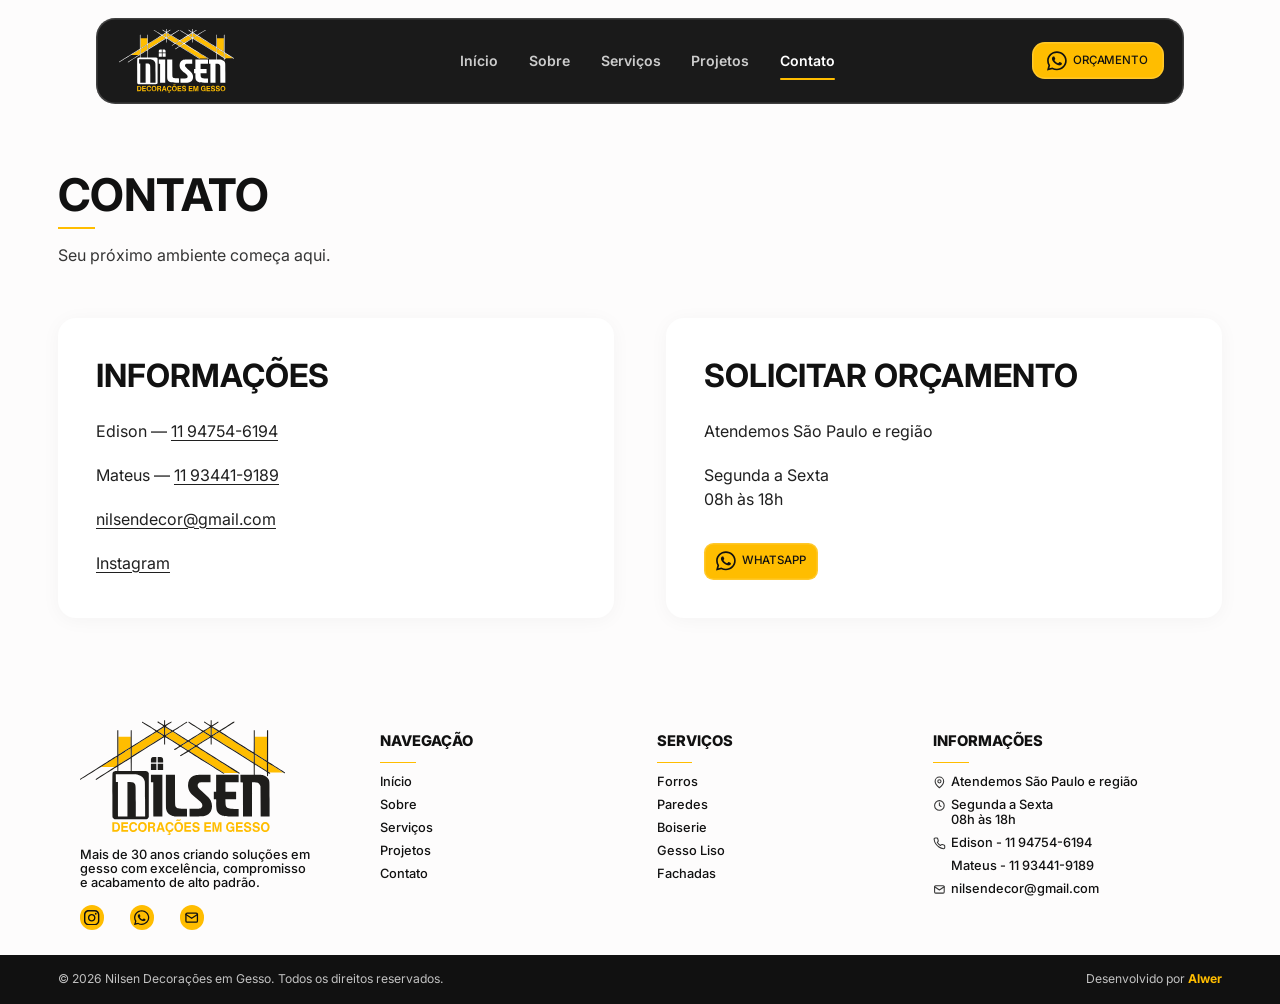
<file: contato.html>
<!DOCTYPE html>
<html lang="pt-BR">
  <head>
    <meta charset="UTF-8" />
    <meta name="viewport" content="width=device-width, initial-scale=1.0" />
    <meta
      name="description"
      content="Nilsen Decorações em Gesso: soluções em gesso, drywall, forros, paredes, boiserie e fachadas para projetos residenciais e comerciais de alto padrão."
    />
    <title>Contato | Nilsen Decorações em Gesso</title>
    <link rel="preconnect" href="https://fonts.googleapis.com" />
    <link rel="preconnect" href="https://fonts.gstatic.com" crossorigin />
    <link href="https://fonts.googleapis.com/css2?family=Inter:wght@400;500;600;700;800&display=swap" rel="stylesheet" />
    <link rel="stylesheet" href="css/global.css" />
    <link rel="stylesheet" href="css/home.css" />
    <link rel="stylesheet" href="css/static.css" />
    <link rel="stylesheet" href="css/responsive.css" />
    <link rel="stylesheet" href="css/motion.css" />
    <link rel="stylesheet" href="css/shared.css" />
    <link rel="stylesheet" href="css/pages.css" />
    <link rel="stylesheet" href="css/contato.css" />
  </head>
  <body class="inner-page page-contato">
    <a class="skip-link" href="#conteudo">Pular para o conteúdo</a>
    <header class="site-header" data-header>
      <div class="site-header__inner">
        <a class="site-header__logo" href="index.html" aria-label="Nilsen Decorações em Gesso">
          <img src="assets/logo/nilsen-logo-light.svg" alt="Nilsen Decorações em Gesso" width="238" height="133" />
        </a>

        <nav class="site-nav" id="site-menu" aria-label="Navegação principal" data-menu>
          <a class="site-nav__link" href="index.html">Início</a>
          <a class="site-nav__link" href="sobre.html">Sobre</a>
          <a class="site-nav__link" href="servicos.html">Serviços</a>
          <a class="site-nav__link" href="projetos.html">Projetos</a>
          <a class="site-nav__link site-nav__link--active" href="contato.html" aria-current="page">Contato</a>
        </nav>

        <div class="site-header__actions">
          <a class="btn btn--yellow btn--header" aria-label="Solicitar orçamento pelo WhatsApp" href="https://wa.me/5511934419189" target="_blank" rel="noopener noreferrer">
            <svg width="31" height="30" aria-hidden="true" focusable="false" viewBox="0 0 31 30" fill="none" xmlns="http://www.w3.org/2000/svg">
<path fill-rule="evenodd" clip-rule="evenodd" d="M26.3577 4.36C23.4567 1.55 19.5997 0.00125 15.491 0C7.02408 0 0.133042 6.6675 0.129167 14.865C0.127875 17.485 0.835708 20.0425 2.18033 22.2975L0 30L8.14267 27.9325C10.3863 29.1175 12.9128 29.7413 15.4832 29.7425H15.4897C23.9552 29.7425 30.8476 23.0737 30.8515 14.8763C30.854 10.905 29.2575 7.16875 26.3577 4.36ZM15.491 27.2313H15.4858C13.1944 27.2313 10.9482 26.635 8.98742 25.5087L8.52112 25.2413L3.689 26.4675L4.97937 21.9075L4.67583 21.44C3.39708 19.4725 2.72283 17.1987 2.72412 14.865C2.72671 8.0525 8.45525 2.51 15.4974 2.51C18.9074 2.51 22.1133 3.7975 24.5236 6.1325C26.9338 8.46875 28.2604 11.5725 28.2591 14.8738C28.2552 21.6888 22.528 27.2313 15.491 27.2313ZM22.4944 17.9775C22.1108 17.7913 20.2236 16.8925 19.871 16.7687C19.5197 16.645 19.2639 16.5825 19.0069 16.9538C18.7498 17.325 18.0162 18.1625 17.7914 18.4113C17.568 18.6588 17.3432 18.69 16.9596 18.5037C16.576 18.3175 15.3385 17.9263 13.8725 16.66C12.732 15.675 11.9608 14.4587 11.7374 14.0863C11.5139 13.7137 11.7141 13.5138 11.9053 13.3288C12.0784 13.1625 12.2889 12.895 12.4814 12.6775C12.6751 12.4625 12.7384 12.3075 12.8676 12.0588C12.9955 11.8113 12.9322 11.5938 12.8353 11.4075C12.7384 11.2225 11.9712 9.39375 11.6521 8.65C11.3408 7.925 11.0244 8.02375 10.788 8.0125C10.5645 8.00125 10.3088 8 10.0518 8C9.796 8 9.38008 8.0925 9.02875 8.465C8.67742 8.8375 7.68542 9.73625 7.68542 11.5638C7.68542 13.3925 9.06104 15.1587 9.25221 15.4062C9.44337 15.6537 11.9582 19.4062 15.8087 21.015C16.7245 21.3975 17.4401 21.6262 17.9968 21.7975C18.9165 22.08 19.7535 22.04 20.4148 21.945C21.1523 21.8387 22.6855 21.0462 23.0059 20.1787C23.3262 19.3112 23.3262 18.5662 23.2293 18.4125C23.1338 18.2562 22.878 18.1637 22.4944 17.9775Z" fill="currentColor"/>
</svg>
            <span>Orçamento</span>
          </a>
          <button
            class="menu-toggle"
            type="button"
            aria-label="Abrir menu"
            aria-expanded="false"
            aria-controls="site-menu"
            data-menu-toggle
          >
            <svg viewBox="0 0 24 24" fill="none" stroke="currentColor" stroke-width="2" stroke-linecap="round" stroke-linejoin="round" aria-hidden="true" focusable="false"><path d="M4 6h16M4 12h16M4 18h16"/></svg>
          </button>
        </div>
      </div>
    </header>

    <main class="page-main" id="conteudo" tabindex="-1">
      <div class="page-intro container">
        <h1 class="section-title">Contato</h1>
        <span class="accent-line" aria-hidden="true"></span>
        <p>Seu próximo ambiente começa aqui.</p>
      </div>
      <div class="contact-grid container">
        <section class="contact-panel" aria-labelledby="canais-titulo">
          <h2 class="page-section-title" id="canais-titulo">Informações</h2>
          <address>
            <p>Edison — <a href="tel:+5511947546194">11 94754-6194</a></p>
            <p>Mateus — <a href="tel:+5511934419189">11 93441-9189</a></p>
            <p><a href="mailto:nilsendecor@gmail.com">nilsendecor@gmail.com</a></p>
            <p><a href="https://www.instagram.com/nilsen_decor/" target="_blank" rel="noopener noreferrer">Instagram</a></p>
          </address>
        </section>
        <section class="contact-panel" aria-labelledby="orcamento-titulo">
          <h2 class="page-section-title" id="orcamento-titulo">Solicitar orçamento</h2>
          <p>Atendemos São Paulo e região</p>
          <p>Segunda a Sexta<br />08h às 18h</p>
          <a class="btn btn--yellow" href="https://wa.me/5511934419189" target="_blank" rel="noopener noreferrer"><svg width="31" height="30" aria-hidden="true" focusable="false" viewBox="0 0 31 30" fill="none" xmlns="http://www.w3.org/2000/svg">
<path fill-rule="evenodd" clip-rule="evenodd" d="M26.3577 4.36C23.4567 1.55 19.5997 0.00125 15.491 0C7.02408 0 0.133042 6.6675 0.129167 14.865C0.127875 17.485 0.835708 20.0425 2.18033 22.2975L0 30L8.14267 27.9325C10.3863 29.1175 12.9128 29.7413 15.4832 29.7425H15.4897C23.9552 29.7425 30.8476 23.0737 30.8515 14.8763C30.854 10.905 29.2575 7.16875 26.3577 4.36ZM15.491 27.2313H15.4858C13.1944 27.2313 10.9482 26.635 8.98742 25.5087L8.52112 25.2413L3.689 26.4675L4.97937 21.9075L4.67583 21.44C3.39708 19.4725 2.72283 17.1987 2.72412 14.865C2.72671 8.0525 8.45525 2.51 15.4974 2.51C18.9074 2.51 22.1133 3.7975 24.5236 6.1325C26.9338 8.46875 28.2604 11.5725 28.2591 14.8738C28.2552 21.6888 22.528 27.2313 15.491 27.2313ZM22.4944 17.9775C22.1108 17.7913 20.2236 16.8925 19.871 16.7687C19.5197 16.645 19.2639 16.5825 19.0069 16.9538C18.7498 17.325 18.0162 18.1625 17.7914 18.4113C17.568 18.6588 17.3432 18.69 16.9596 18.5037C16.576 18.3175 15.3385 17.9263 13.8725 16.66C12.732 15.675 11.9608 14.4587 11.7374 14.0863C11.5139 13.7137 11.7141 13.5138 11.9053 13.3288C12.0784 13.1625 12.2889 12.895 12.4814 12.6775C12.6751 12.4625 12.7384 12.3075 12.8676 12.0588C12.9955 11.8113 12.9322 11.5938 12.8353 11.4075C12.7384 11.2225 11.9712 9.39375 11.6521 8.65C11.3408 7.925 11.0244 8.02375 10.788 8.0125C10.5645 8.00125 10.3088 8 10.0518 8C9.796 8 9.38008 8.0925 9.02875 8.465C8.67742 8.8375 7.68542 9.73625 7.68542 11.5638C7.68542 13.3925 9.06104 15.1587 9.25221 15.4062C9.44337 15.6537 11.9582 19.4062 15.8087 21.015C16.7245 21.3975 17.4401 21.6262 17.9968 21.7975C18.9165 22.08 19.7535 22.04 20.4148 21.945C21.1523 21.8387 22.6855 21.0462 23.0059 20.1787C23.3262 19.3112 23.3262 18.5662 23.2293 18.4125C23.1338 18.2562 22.878 18.1637 22.4944 17.9775Z" fill="currentColor"/>
</svg><span>WhatsApp</span></a>
        </section>
      </div>
    </main>

    <footer class="site-footer" id="contato">
      <div class="site-footer__main container">
        <div class="site-footer__brand">
          <img src="assets/logo/nilsen-logo.svg" alt="Nilsen Decorações em Gesso" width="238" height="133" loading="lazy" />
          <p>
            Mais de 30 anos criando soluções em gesso com excelência, compromisso e acabamento de alto padrão.
          </p>
          <div class="site-footer__social" aria-label="Redes sociais">
            <a href="https://www.instagram.com/nilsen_decor/" aria-label="Instagram" target="_blank" rel="noopener noreferrer"><svg aria-hidden="true" focusable="false" width="20" height="20" viewBox="0 0 20 20" fill="none" xmlns="http://www.w3.org/2000/svg">
<path d="M15.3121 3.69141C14.6427 3.69141 14.1406 4.19345 14.1406 4.86284C14.1406 5.53224 14.6427 6.03428 15.3121 6.03428C15.9815 6.03428 16.4835 5.53224 16.4835 4.86284C16.4835 4.19345 15.9815 3.69141 15.3121 3.69141Z" fill="currentColor"/>
<path d="M10.0417 5.19531C7.2805 5.19531 5.10498 7.45451 5.10498 10.1321C5.10498 12.8096 7.36418 15.0688 10.0417 15.0688C12.7193 15.0688 14.9785 12.8096 14.9785 10.1321C14.9785 7.45451 12.803 5.19531 10.0417 5.19531ZM10.0417 13.3117C8.28459 13.3117 6.86213 11.8892 6.86213 10.1321C6.86213 8.37493 8.28459 6.95247 10.0417 6.95247C11.7989 6.95247 13.2214 8.37493 13.2214 10.1321C13.2214 11.8892 11.7989 13.3117 10.0417 13.3117Z" fill="currentColor"/>
<path d="M14.0572 0H6.1082C2.67757 0 0 2.67757 0 6.02453V13.9736C0 17.3205 2.67757 19.9981 6.02453 19.9981H13.9736C17.3205 19.9981 19.9981 17.3205 19.9981 13.9736V6.02453C20.0818 2.67757 17.4042 0 14.0572 0ZM18.1573 14.0572C18.1573 16.3164 16.3164 18.2409 13.9736 18.2409H6.02453C3.76533 18.2409 1.84083 16.4001 1.84083 14.0572V6.1082C1.84083 3.849 3.68166 1.9245 6.02453 1.9245H13.9736C16.2328 1.9245 18.1573 3.76533 18.1573 6.1082V14.0572Z" fill="currentColor"/>
</svg></a>
            <a href="https://wa.me/5511934419189" aria-label="WhatsApp" target="_blank" rel="noopener noreferrer"><svg width="31" height="30" aria-hidden="true" focusable="false" viewBox="0 0 31 30" fill="none" xmlns="http://www.w3.org/2000/svg">
<path fill-rule="evenodd" clip-rule="evenodd" d="M26.3577 4.36C23.4567 1.55 19.5997 0.00125 15.491 0C7.02408 0 0.133042 6.6675 0.129167 14.865C0.127875 17.485 0.835708 20.0425 2.18033 22.2975L0 30L8.14267 27.9325C10.3863 29.1175 12.9128 29.7413 15.4832 29.7425H15.4897C23.9552 29.7425 30.8476 23.0737 30.8515 14.8763C30.854 10.905 29.2575 7.16875 26.3577 4.36ZM15.491 27.2313H15.4858C13.1944 27.2313 10.9482 26.635 8.98742 25.5087L8.52112 25.2413L3.689 26.4675L4.97937 21.9075L4.67583 21.44C3.39708 19.4725 2.72283 17.1987 2.72412 14.865C2.72671 8.0525 8.45525 2.51 15.4974 2.51C18.9074 2.51 22.1133 3.7975 24.5236 6.1325C26.9338 8.46875 28.2604 11.5725 28.2591 14.8738C28.2552 21.6888 22.528 27.2313 15.491 27.2313ZM22.4944 17.9775C22.1108 17.7913 20.2236 16.8925 19.871 16.7687C19.5197 16.645 19.2639 16.5825 19.0069 16.9538C18.7498 17.325 18.0162 18.1625 17.7914 18.4113C17.568 18.6588 17.3432 18.69 16.9596 18.5037C16.576 18.3175 15.3385 17.9263 13.8725 16.66C12.732 15.675 11.9608 14.4587 11.7374 14.0863C11.5139 13.7137 11.7141 13.5138 11.9053 13.3288C12.0784 13.1625 12.2889 12.895 12.4814 12.6775C12.6751 12.4625 12.7384 12.3075 12.8676 12.0588C12.9955 11.8113 12.9322 11.5938 12.8353 11.4075C12.7384 11.2225 11.9712 9.39375 11.6521 8.65C11.3408 7.925 11.0244 8.02375 10.788 8.0125C10.5645 8.00125 10.3088 8 10.0518 8C9.796 8 9.38008 8.0925 9.02875 8.465C8.67742 8.8375 7.68542 9.73625 7.68542 11.5638C7.68542 13.3925 9.06104 15.1587 9.25221 15.4062C9.44337 15.6537 11.9582 19.4062 15.8087 21.015C16.7245 21.3975 17.4401 21.6262 17.9968 21.7975C18.9165 22.08 19.7535 22.04 20.4148 21.945C21.1523 21.8387 22.6855 21.0462 23.0059 20.1787C23.3262 19.3112 23.3262 18.5662 23.2293 18.4125C23.1338 18.2562 22.878 18.1637 22.4944 17.9775Z" fill="currentColor"/>
</svg></a>
            <a href="mailto:nilsendecor@gmail.com" aria-label="E-mail"><svg viewBox="0 0 24 24" fill="none" stroke="currentColor" stroke-width="2" stroke-linecap="round" stroke-linejoin="round" aria-hidden="true" focusable="false"><rect x="3" y="5" width="18" height="14" rx="2"/><path d="m3 7 9 6 9-6"/></svg></a>
          </div>
        </div>

        <nav class="footer-list" aria-label="Navegação do rodapé">
          <h2 class="footer-title">Navegação</h2>
          <span class="accent-line" aria-hidden="true"></span>
          <a href="index.html">Início</a>
          <a href="sobre.html">Sobre</a>
          <a href="servicos.html">Serviços</a>
          <a href="projetos.html">Projetos</a>
          <a href="contato.html">Contato</a>
        </nav>

        <nav class="footer-list" aria-label="Serviços no rodapé">
          <h2 class="footer-title">Serviços</h2>
          <span class="accent-line" aria-hidden="true"></span>
          <a href="servicos.html#forros">Forros</a>
          <a href="servicos.html#paredes">Paredes</a>
          <a href="servicos.html#boiserie">Boiserie</a>
          <a href="servicos.html#gesso-liso">Gesso Liso</a>
          <a href="servicos.html#fachadas">Fachadas</a>
        </nav>

        <div class="footer-list footer-list--info">
          <h2 class="footer-title">Informações</h2>
          <span class="accent-line" aria-hidden="true"></span>
          <address class="footer-contacts">
            <p><svg viewBox="0 0 24 24" fill="none" stroke="currentColor" stroke-width="2" stroke-linecap="round" stroke-linejoin="round" aria-hidden="true" focusable="false"><path d="M20 10c0 6-8 12-8 12S4 16 4 10a8 8 0 1 1 16 0Z"/><circle cx="12" cy="10" r="3"/></svg>Atendemos São Paulo e região</p>
            <p><svg viewBox="0 0 24 24" fill="none" stroke="currentColor" stroke-width="2" stroke-linecap="round" stroke-linejoin="round" aria-hidden="true" focusable="false"><circle cx="12" cy="12" r="9"/><path d="M12 7v5l3 2"/></svg>Segunda a Sexta<br />08h às 18h</p>
            <p><svg viewBox="0 0 24 24" fill="none" stroke="currentColor" stroke-width="2" stroke-linecap="round" stroke-linejoin="round" aria-hidden="true" focusable="false"><path d="M22 16.9v3a2 2 0 0 1-2.2 2 19.8 19.8 0 0 1-8.6-3.1 19.5 19.5 0 0 1-6-6A19.8 19.8 0 0 1 2.1 4.2 2 2 0 0 1 4.1 2h3a2 2 0 0 1 2 1.7c.1 1 .3 2 .7 2.9a2 2 0 0 1-.5 2.1L8 10a16 16 0 0 0 6 6l1.3-1.3a2 2 0 0 1 2.1-.5c.9.4 1.9.6 2.9.7a2 2 0 0 1 1.7 2Z"/></svg>Edison - <a href="tel:+5511947546194">11 94754-6194</a></p>
            <p>Mateus - <a href="tel:+5511934419189">11 93441-9189</a></p>
            <p><svg viewBox="0 0 24 24" fill="none" stroke="currentColor" stroke-width="2" stroke-linecap="round" stroke-linejoin="round" aria-hidden="true" focusable="false"><rect x="3" y="5" width="18" height="14" rx="2"/><path d="m3 7 9 6 9-6"/></svg><a href="mailto:nilsendecor@gmail.com">nilsendecor@gmail.com</a></p>
          </address>
        </div>
      </div>
      <div class="site-footer__bottom">
        <div class="container">
          <p>© 2026 Nilsen Decorações em Gesso. Todos os direitos reservados.</p>
          <p>Desenvolvido por <a href="https://www.usealwer.com/" target="_blank" rel="noopener noreferrer"><strong>Alwer</strong></a></p>
        </div>
      </div>
    </footer>

    <script src="js/menu.js" defer></script>
  </body>
</html>
</file>
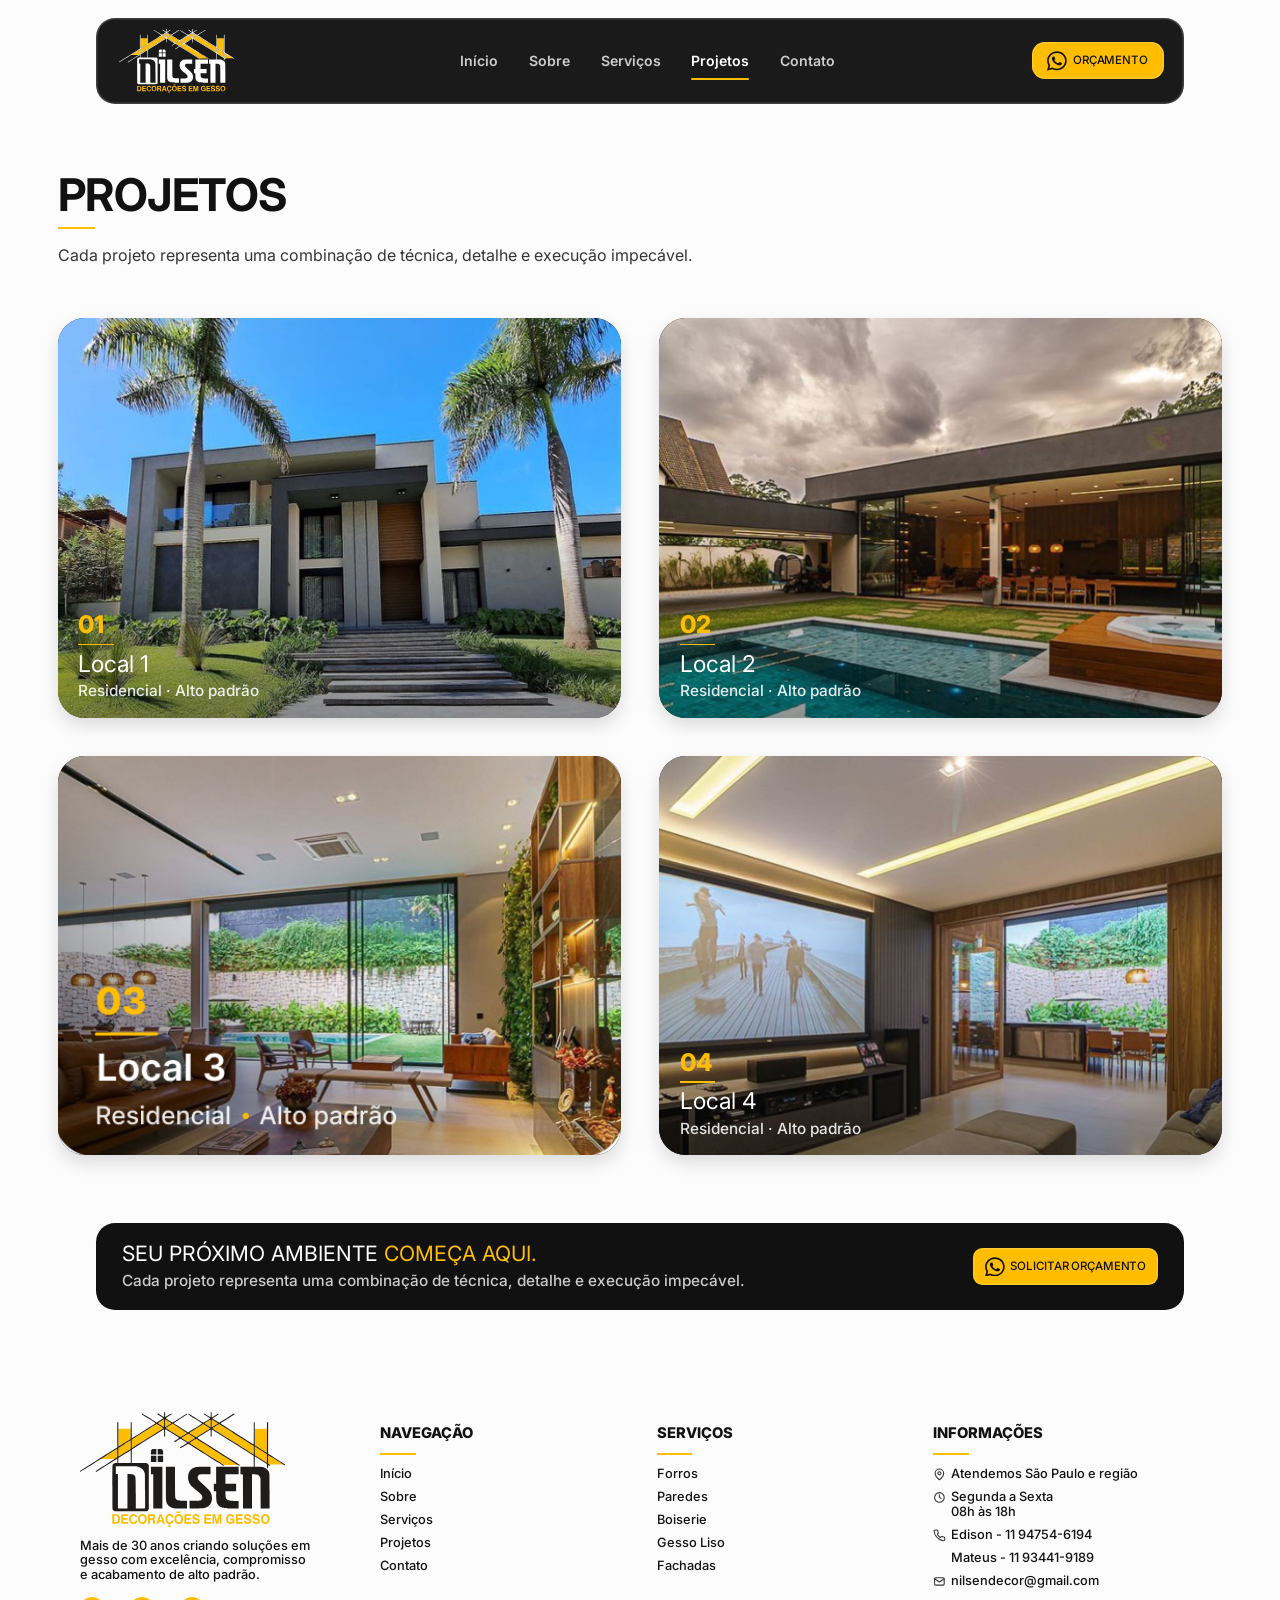
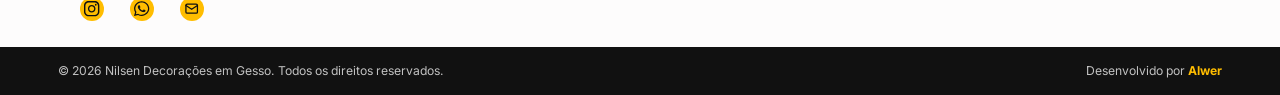
<file: projetos.html>
<!DOCTYPE html>
<html lang="pt-BR">
  <head>
    <meta charset="UTF-8" />
    <meta name="viewport" content="width=device-width, initial-scale=1.0" />
    <meta
      name="description"
      content="Nilsen Decorações em Gesso: soluções em gesso, drywall, forros, paredes, boiserie e fachadas para projetos residenciais e comerciais de alto padrão."
    />
    <title>Projetos | Nilsen Decorações em Gesso</title>
    <link rel="preconnect" href="https://fonts.googleapis.com" />
    <link rel="preconnect" href="https://fonts.gstatic.com" crossorigin />
    <link href="https://fonts.googleapis.com/css2?family=Inter:wght@400;500;600;700;800&display=swap" rel="stylesheet" />
    <link rel="stylesheet" href="css/global.css" />
    <link rel="stylesheet" href="css/home.css" />
    <link rel="stylesheet" href="css/static.css" />
    <link rel="stylesheet" href="css/responsive.css" />
    <link rel="stylesheet" href="css/motion.css" />
    <link rel="stylesheet" href="css/shared.css" />
    <link rel="stylesheet" href="css/pages.css" />
    <link rel="stylesheet" href="css/projetos.css" />
  </head>
  <body class="inner-page page-projetos">
    <a class="skip-link" href="#conteudo">Pular para o conteúdo</a>
    <header class="site-header" data-header>
      <div class="site-header__inner">
        <a class="site-header__logo" href="index.html" aria-label="Nilsen Decorações em Gesso">
          <img src="assets/logo/nilsen-logo-light.svg" alt="Nilsen Decorações em Gesso" width="238" height="133" />
        </a>

        <nav class="site-nav" id="site-menu" aria-label="Navegação principal" data-menu>
          <a class="site-nav__link" href="index.html">Início</a>
          <a class="site-nav__link" href="sobre.html">Sobre</a>
          <a class="site-nav__link" href="servicos.html">Serviços</a>
          <a class="site-nav__link site-nav__link--active" href="projetos.html" aria-current="page">Projetos</a>
          <a class="site-nav__link" href="contato.html">Contato</a>
        </nav>

        <div class="site-header__actions">
          <a class="btn btn--yellow btn--header" aria-label="Solicitar orçamento pelo WhatsApp" href="https://wa.me/5511934419189" target="_blank" rel="noopener noreferrer">
            <svg width="31" height="30" aria-hidden="true" focusable="false" viewBox="0 0 31 30" fill="none" xmlns="http://www.w3.org/2000/svg">
<path fill-rule="evenodd" clip-rule="evenodd" d="M26.3577 4.36C23.4567 1.55 19.5997 0.00125 15.491 0C7.02408 0 0.133042 6.6675 0.129167 14.865C0.127875 17.485 0.835708 20.0425 2.18033 22.2975L0 30L8.14267 27.9325C10.3863 29.1175 12.9128 29.7413 15.4832 29.7425H15.4897C23.9552 29.7425 30.8476 23.0737 30.8515 14.8763C30.854 10.905 29.2575 7.16875 26.3577 4.36ZM15.491 27.2313H15.4858C13.1944 27.2313 10.9482 26.635 8.98742 25.5087L8.52112 25.2413L3.689 26.4675L4.97937 21.9075L4.67583 21.44C3.39708 19.4725 2.72283 17.1987 2.72412 14.865C2.72671 8.0525 8.45525 2.51 15.4974 2.51C18.9074 2.51 22.1133 3.7975 24.5236 6.1325C26.9338 8.46875 28.2604 11.5725 28.2591 14.8738C28.2552 21.6888 22.528 27.2313 15.491 27.2313ZM22.4944 17.9775C22.1108 17.7913 20.2236 16.8925 19.871 16.7687C19.5197 16.645 19.2639 16.5825 19.0069 16.9538C18.7498 17.325 18.0162 18.1625 17.7914 18.4113C17.568 18.6588 17.3432 18.69 16.9596 18.5037C16.576 18.3175 15.3385 17.9263 13.8725 16.66C12.732 15.675 11.9608 14.4587 11.7374 14.0863C11.5139 13.7137 11.7141 13.5138 11.9053 13.3288C12.0784 13.1625 12.2889 12.895 12.4814 12.6775C12.6751 12.4625 12.7384 12.3075 12.8676 12.0588C12.9955 11.8113 12.9322 11.5938 12.8353 11.4075C12.7384 11.2225 11.9712 9.39375 11.6521 8.65C11.3408 7.925 11.0244 8.02375 10.788 8.0125C10.5645 8.00125 10.3088 8 10.0518 8C9.796 8 9.38008 8.0925 9.02875 8.465C8.67742 8.8375 7.68542 9.73625 7.68542 11.5638C7.68542 13.3925 9.06104 15.1587 9.25221 15.4062C9.44337 15.6537 11.9582 19.4062 15.8087 21.015C16.7245 21.3975 17.4401 21.6262 17.9968 21.7975C18.9165 22.08 19.7535 22.04 20.4148 21.945C21.1523 21.8387 22.6855 21.0462 23.0059 20.1787C23.3262 19.3112 23.3262 18.5662 23.2293 18.4125C23.1338 18.2562 22.878 18.1637 22.4944 17.9775Z" fill="currentColor"/>
</svg>
            <span>Orçamento</span>
          </a>
          <button
            class="menu-toggle"
            type="button"
            aria-label="Abrir menu"
            aria-expanded="false"
            aria-controls="site-menu"
            data-menu-toggle
          >
            <svg viewBox="0 0 24 24" fill="none" stroke="currentColor" stroke-width="2" stroke-linecap="round" stroke-linejoin="round" aria-hidden="true" focusable="false"><path d="M4 6h16M4 12h16M4 18h16"/></svg>
          </button>
        </div>
      </div>
    </header>

    <main class="page-main" id="conteudo" tabindex="-1">
      <div class="page-intro container">
        <h1 class="section-title">Projetos</h1>
        <span class="accent-line" aria-hidden="true"></span>
        <p>Cada projeto representa uma combinação de técnica, detalhe e execução impecável.</p>
      </div>
      <section class="portfolio-grid container" aria-label="Projetos">
<article class="project-card">
  <img src="assets/images/projects/project-01.jpg" alt="Fachada residencial com palmeiras" width="1284" height="1284" loading="lazy" />
  <div class="project-card__content"><span class="project-card__number">01</span><h2>Local 1</h2><p>Residencial · Alto padrão</p></div>
</article>
<article class="project-card">
  <img src="assets/images/projects/project-02.jpg" alt="Área gourmet residencial com piscina" width="1284" height="1284" loading="lazy" />
  <div class="project-card__content"><span class="project-card__number">02</span><h2>Local 2</h2><p>Residencial · Alto padrão</p></div>
</article>
<article class="project-card">
  <div class="project-card__reference"><svg viewBox="733 3778 543 385" preserveAspectRatio="xMidYMid slice" role="img" aria-label="Sala integrada com acabamento em gesso"><image href="assets/images/layout-reference.png" width="2097" height="5394" /></svg></div>
  <div class="project-card__content"><span class="project-card__number">03</span><h2>Local 3</h2><p>Residencial · Alto padrão</p></div>
</article>
<article class="project-card">
  <img src="assets/images/projects/project-03.jpg" alt="Sala de cinema com iluminação no forro" width="1284" height="1284" loading="lazy" />
  <div class="project-card__content"><span class="project-card__number">04</span><h2>Local 4</h2><p>Residencial · Alto padrão</p></div>
</article>
      </section>
      <section class="final-cta section">
        <div class="final-cta__inner container">
          <div>
            <h2>Seu próximo ambiente <span>começa aqui.</span></h2>
            <p>Cada projeto representa uma combinação de técnica, detalhe e execução impecável.</p>
          </div>
          <a class="btn btn--yellow" href="https://wa.me/5511934419189" target="_blank" rel="noopener noreferrer">
            <svg width="31" height="30" aria-hidden="true" focusable="false" viewBox="0 0 31 30" fill="none" xmlns="http://www.w3.org/2000/svg">
<path fill-rule="evenodd" clip-rule="evenodd" d="M26.3577 4.36C23.4567 1.55 19.5997 0.00125 15.491 0C7.02408 0 0.133042 6.6675 0.129167 14.865C0.127875 17.485 0.835708 20.0425 2.18033 22.2975L0 30L8.14267 27.9325C10.3863 29.1175 12.9128 29.7413 15.4832 29.7425H15.4897C23.9552 29.7425 30.8476 23.0737 30.8515 14.8763C30.854 10.905 29.2575 7.16875 26.3577 4.36ZM15.491 27.2313H15.4858C13.1944 27.2313 10.9482 26.635 8.98742 25.5087L8.52112 25.2413L3.689 26.4675L4.97937 21.9075L4.67583 21.44C3.39708 19.4725 2.72283 17.1987 2.72412 14.865C2.72671 8.0525 8.45525 2.51 15.4974 2.51C18.9074 2.51 22.1133 3.7975 24.5236 6.1325C26.9338 8.46875 28.2604 11.5725 28.2591 14.8738C28.2552 21.6888 22.528 27.2313 15.491 27.2313ZM22.4944 17.9775C22.1108 17.7913 20.2236 16.8925 19.871 16.7687C19.5197 16.645 19.2639 16.5825 19.0069 16.9538C18.7498 17.325 18.0162 18.1625 17.7914 18.4113C17.568 18.6588 17.3432 18.69 16.9596 18.5037C16.576 18.3175 15.3385 17.9263 13.8725 16.66C12.732 15.675 11.9608 14.4587 11.7374 14.0863C11.5139 13.7137 11.7141 13.5138 11.9053 13.3288C12.0784 13.1625 12.2889 12.895 12.4814 12.6775C12.6751 12.4625 12.7384 12.3075 12.8676 12.0588C12.9955 11.8113 12.9322 11.5938 12.8353 11.4075C12.7384 11.2225 11.9712 9.39375 11.6521 8.65C11.3408 7.925 11.0244 8.02375 10.788 8.0125C10.5645 8.00125 10.3088 8 10.0518 8C9.796 8 9.38008 8.0925 9.02875 8.465C8.67742 8.8375 7.68542 9.73625 7.68542 11.5638C7.68542 13.3925 9.06104 15.1587 9.25221 15.4062C9.44337 15.6537 11.9582 19.4062 15.8087 21.015C16.7245 21.3975 17.4401 21.6262 17.9968 21.7975C18.9165 22.08 19.7535 22.04 20.4148 21.945C21.1523 21.8387 22.6855 21.0462 23.0059 20.1787C23.3262 19.3112 23.3262 18.5662 23.2293 18.4125C23.1338 18.2562 22.878 18.1637 22.4944 17.9775Z" fill="currentColor"/>
</svg>
            <span>Solicitar orçamento</span>
          </a>
        </div>
      </section>
    </main>

    <footer class="site-footer" id="contato">
      <div class="site-footer__main container">
        <div class="site-footer__brand">
          <img src="assets/logo/nilsen-logo.svg" alt="Nilsen Decorações em Gesso" width="238" height="133" loading="lazy" />
          <p>
            Mais de 30 anos criando soluções em gesso com excelência, compromisso e acabamento de alto padrão.
          </p>
          <div class="site-footer__social" aria-label="Redes sociais">
            <a href="https://www.instagram.com/nilsen_decor/" aria-label="Instagram" target="_blank" rel="noopener noreferrer"><svg aria-hidden="true" focusable="false" width="20" height="20" viewBox="0 0 20 20" fill="none" xmlns="http://www.w3.org/2000/svg">
<path d="M15.3121 3.69141C14.6427 3.69141 14.1406 4.19345 14.1406 4.86284C14.1406 5.53224 14.6427 6.03428 15.3121 6.03428C15.9815 6.03428 16.4835 5.53224 16.4835 4.86284C16.4835 4.19345 15.9815 3.69141 15.3121 3.69141Z" fill="currentColor"/>
<path d="M10.0417 5.19531C7.2805 5.19531 5.10498 7.45451 5.10498 10.1321C5.10498 12.8096 7.36418 15.0688 10.0417 15.0688C12.7193 15.0688 14.9785 12.8096 14.9785 10.1321C14.9785 7.45451 12.803 5.19531 10.0417 5.19531ZM10.0417 13.3117C8.28459 13.3117 6.86213 11.8892 6.86213 10.1321C6.86213 8.37493 8.28459 6.95247 10.0417 6.95247C11.7989 6.95247 13.2214 8.37493 13.2214 10.1321C13.2214 11.8892 11.7989 13.3117 10.0417 13.3117Z" fill="currentColor"/>
<path d="M14.0572 0H6.1082C2.67757 0 0 2.67757 0 6.02453V13.9736C0 17.3205 2.67757 19.9981 6.02453 19.9981H13.9736C17.3205 19.9981 19.9981 17.3205 19.9981 13.9736V6.02453C20.0818 2.67757 17.4042 0 14.0572 0ZM18.1573 14.0572C18.1573 16.3164 16.3164 18.2409 13.9736 18.2409H6.02453C3.76533 18.2409 1.84083 16.4001 1.84083 14.0572V6.1082C1.84083 3.849 3.68166 1.9245 6.02453 1.9245H13.9736C16.2328 1.9245 18.1573 3.76533 18.1573 6.1082V14.0572Z" fill="currentColor"/>
</svg></a>
            <a href="https://wa.me/5511934419189" aria-label="WhatsApp" target="_blank" rel="noopener noreferrer"><svg width="31" height="30" aria-hidden="true" focusable="false" viewBox="0 0 31 30" fill="none" xmlns="http://www.w3.org/2000/svg">
<path fill-rule="evenodd" clip-rule="evenodd" d="M26.3577 4.36C23.4567 1.55 19.5997 0.00125 15.491 0C7.02408 0 0.133042 6.6675 0.129167 14.865C0.127875 17.485 0.835708 20.0425 2.18033 22.2975L0 30L8.14267 27.9325C10.3863 29.1175 12.9128 29.7413 15.4832 29.7425H15.4897C23.9552 29.7425 30.8476 23.0737 30.8515 14.8763C30.854 10.905 29.2575 7.16875 26.3577 4.36ZM15.491 27.2313H15.4858C13.1944 27.2313 10.9482 26.635 8.98742 25.5087L8.52112 25.2413L3.689 26.4675L4.97937 21.9075L4.67583 21.44C3.39708 19.4725 2.72283 17.1987 2.72412 14.865C2.72671 8.0525 8.45525 2.51 15.4974 2.51C18.9074 2.51 22.1133 3.7975 24.5236 6.1325C26.9338 8.46875 28.2604 11.5725 28.2591 14.8738C28.2552 21.6888 22.528 27.2313 15.491 27.2313ZM22.4944 17.9775C22.1108 17.7913 20.2236 16.8925 19.871 16.7687C19.5197 16.645 19.2639 16.5825 19.0069 16.9538C18.7498 17.325 18.0162 18.1625 17.7914 18.4113C17.568 18.6588 17.3432 18.69 16.9596 18.5037C16.576 18.3175 15.3385 17.9263 13.8725 16.66C12.732 15.675 11.9608 14.4587 11.7374 14.0863C11.5139 13.7137 11.7141 13.5138 11.9053 13.3288C12.0784 13.1625 12.2889 12.895 12.4814 12.6775C12.6751 12.4625 12.7384 12.3075 12.8676 12.0588C12.9955 11.8113 12.9322 11.5938 12.8353 11.4075C12.7384 11.2225 11.9712 9.39375 11.6521 8.65C11.3408 7.925 11.0244 8.02375 10.788 8.0125C10.5645 8.00125 10.3088 8 10.0518 8C9.796 8 9.38008 8.0925 9.02875 8.465C8.67742 8.8375 7.68542 9.73625 7.68542 11.5638C7.68542 13.3925 9.06104 15.1587 9.25221 15.4062C9.44337 15.6537 11.9582 19.4062 15.8087 21.015C16.7245 21.3975 17.4401 21.6262 17.9968 21.7975C18.9165 22.08 19.7535 22.04 20.4148 21.945C21.1523 21.8387 22.6855 21.0462 23.0059 20.1787C23.3262 19.3112 23.3262 18.5662 23.2293 18.4125C23.1338 18.2562 22.878 18.1637 22.4944 17.9775Z" fill="currentColor"/>
</svg></a>
            <a href="mailto:nilsendecor@gmail.com" aria-label="E-mail"><svg viewBox="0 0 24 24" fill="none" stroke="currentColor" stroke-width="2" stroke-linecap="round" stroke-linejoin="round" aria-hidden="true" focusable="false"><rect x="3" y="5" width="18" height="14" rx="2"/><path d="m3 7 9 6 9-6"/></svg></a>
          </div>
        </div>

        <nav class="footer-list" aria-label="Navegação do rodapé">
          <h2 class="footer-title">Navegação</h2>
          <span class="accent-line" aria-hidden="true"></span>
          <a href="index.html">Início</a>
          <a href="sobre.html">Sobre</a>
          <a href="servicos.html">Serviços</a>
          <a href="projetos.html">Projetos</a>
          <a href="contato.html">Contato</a>
        </nav>

        <nav class="footer-list" aria-label="Serviços no rodapé">
          <h2 class="footer-title">Serviços</h2>
          <span class="accent-line" aria-hidden="true"></span>
          <a href="servicos.html#forros">Forros</a>
          <a href="servicos.html#paredes">Paredes</a>
          <a href="servicos.html#boiserie">Boiserie</a>
          <a href="servicos.html#gesso-liso">Gesso Liso</a>
          <a href="servicos.html#fachadas">Fachadas</a>
        </nav>

        <div class="footer-list footer-list--info">
          <h2 class="footer-title">Informações</h2>
          <span class="accent-line" aria-hidden="true"></span>
          <address class="footer-contacts">
            <p><svg viewBox="0 0 24 24" fill="none" stroke="currentColor" stroke-width="2" stroke-linecap="round" stroke-linejoin="round" aria-hidden="true" focusable="false"><path d="M20 10c0 6-8 12-8 12S4 16 4 10a8 8 0 1 1 16 0Z"/><circle cx="12" cy="10" r="3"/></svg>Atendemos São Paulo e região</p>
            <p><svg viewBox="0 0 24 24" fill="none" stroke="currentColor" stroke-width="2" stroke-linecap="round" stroke-linejoin="round" aria-hidden="true" focusable="false"><circle cx="12" cy="12" r="9"/><path d="M12 7v5l3 2"/></svg>Segunda a Sexta<br />08h às 18h</p>
            <p><svg viewBox="0 0 24 24" fill="none" stroke="currentColor" stroke-width="2" stroke-linecap="round" stroke-linejoin="round" aria-hidden="true" focusable="false"><path d="M22 16.9v3a2 2 0 0 1-2.2 2 19.8 19.8 0 0 1-8.6-3.1 19.5 19.5 0 0 1-6-6A19.8 19.8 0 0 1 2.1 4.2 2 2 0 0 1 4.1 2h3a2 2 0 0 1 2 1.7c.1 1 .3 2 .7 2.9a2 2 0 0 1-.5 2.1L8 10a16 16 0 0 0 6 6l1.3-1.3a2 2 0 0 1 2.1-.5c.9.4 1.9.6 2.9.7a2 2 0 0 1 1.7 2Z"/></svg>Edison - <a href="tel:+5511947546194">11 94754-6194</a></p>
            <p>Mateus - <a href="tel:+5511934419189">11 93441-9189</a></p>
            <p><svg viewBox="0 0 24 24" fill="none" stroke="currentColor" stroke-width="2" stroke-linecap="round" stroke-linejoin="round" aria-hidden="true" focusable="false"><rect x="3" y="5" width="18" height="14" rx="2"/><path d="m3 7 9 6 9-6"/></svg><a href="mailto:nilsendecor@gmail.com">nilsendecor@gmail.com</a></p>
          </address>
        </div>
      </div>
      <div class="site-footer__bottom">
        <div class="container">
          <p>© 2026 Nilsen Decorações em Gesso. Todos os direitos reservados.</p>
          <p>Desenvolvido por <a href="https://www.usealwer.com/" target="_blank" rel="noopener noreferrer"><strong>Alwer</strong></a></p>
        </div>
      </div>
    </footer>

    <script src="js/menu.js" defer></script>
  </body>
</html>
</file>
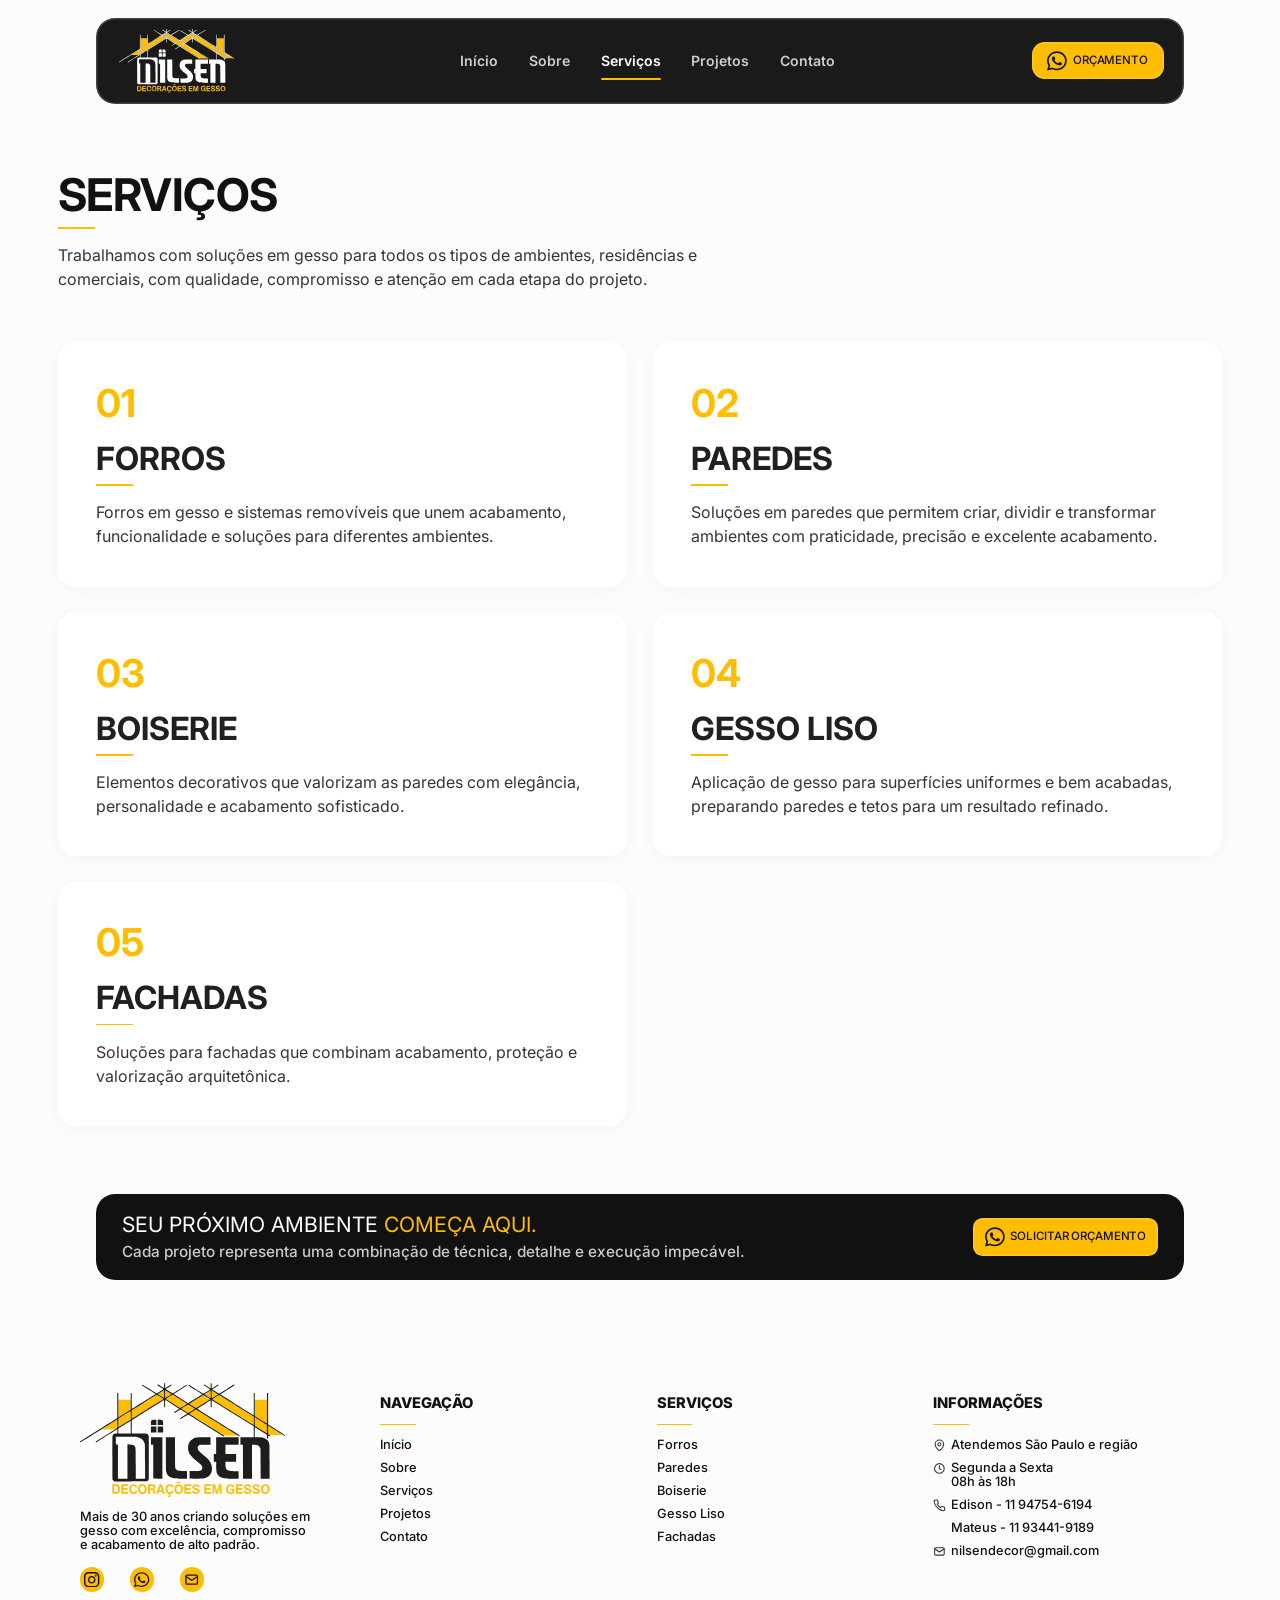
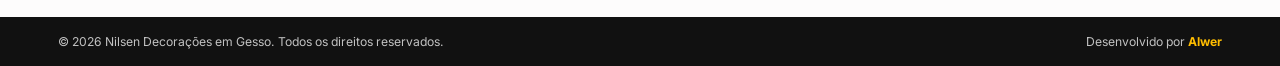
<file: servicos.html>
<!DOCTYPE html>
<html lang="pt-BR">
  <head>
    <meta charset="UTF-8" />
    <meta name="viewport" content="width=device-width, initial-scale=1.0" />
    <meta
      name="description"
      content="Nilsen Decorações em Gesso: soluções em gesso, drywall, forros, paredes, boiserie e fachadas para projetos residenciais e comerciais de alto padrão."
    />
    <title>Serviços | Nilsen Decorações em Gesso</title>
    <link rel="preconnect" href="https://fonts.googleapis.com" />
    <link rel="preconnect" href="https://fonts.gstatic.com" crossorigin />
    <link href="https://fonts.googleapis.com/css2?family=Inter:wght@400;500;600;700;800&display=swap" rel="stylesheet" />
    <link rel="stylesheet" href="css/global.css" />
    <link rel="stylesheet" href="css/home.css" />
    <link rel="stylesheet" href="css/static.css" />
    <link rel="stylesheet" href="css/responsive.css" />
    <link rel="stylesheet" href="css/motion.css" />
    <link rel="stylesheet" href="css/shared.css" />
    <link rel="stylesheet" href="css/pages.css" />
    <link rel="stylesheet" href="css/servicos.css" />
  </head>
  <body class="inner-page page-servicos">
    <a class="skip-link" href="#conteudo">Pular para o conteúdo</a>
    <header class="site-header" data-header>
      <div class="site-header__inner">
        <a class="site-header__logo" href="index.html" aria-label="Nilsen Decorações em Gesso">
          <img src="assets/logo/nilsen-logo-light.svg" alt="Nilsen Decorações em Gesso" width="238" height="133" />
        </a>

        <nav class="site-nav" id="site-menu" aria-label="Navegação principal" data-menu>
          <a class="site-nav__link" href="index.html">Início</a>
          <a class="site-nav__link" href="sobre.html">Sobre</a>
          <a class="site-nav__link site-nav__link--active" href="servicos.html" aria-current="page">Serviços</a>
          <a class="site-nav__link" href="projetos.html">Projetos</a>
          <a class="site-nav__link" href="contato.html">Contato</a>
        </nav>

        <div class="site-header__actions">
          <a class="btn btn--yellow btn--header" aria-label="Solicitar orçamento pelo WhatsApp" href="https://wa.me/5511934419189" target="_blank" rel="noopener noreferrer">
            <svg width="31" height="30" aria-hidden="true" focusable="false" viewBox="0 0 31 30" fill="none" xmlns="http://www.w3.org/2000/svg">
<path fill-rule="evenodd" clip-rule="evenodd" d="M26.3577 4.36C23.4567 1.55 19.5997 0.00125 15.491 0C7.02408 0 0.133042 6.6675 0.129167 14.865C0.127875 17.485 0.835708 20.0425 2.18033 22.2975L0 30L8.14267 27.9325C10.3863 29.1175 12.9128 29.7413 15.4832 29.7425H15.4897C23.9552 29.7425 30.8476 23.0737 30.8515 14.8763C30.854 10.905 29.2575 7.16875 26.3577 4.36ZM15.491 27.2313H15.4858C13.1944 27.2313 10.9482 26.635 8.98742 25.5087L8.52112 25.2413L3.689 26.4675L4.97937 21.9075L4.67583 21.44C3.39708 19.4725 2.72283 17.1987 2.72412 14.865C2.72671 8.0525 8.45525 2.51 15.4974 2.51C18.9074 2.51 22.1133 3.7975 24.5236 6.1325C26.9338 8.46875 28.2604 11.5725 28.2591 14.8738C28.2552 21.6888 22.528 27.2313 15.491 27.2313ZM22.4944 17.9775C22.1108 17.7913 20.2236 16.8925 19.871 16.7687C19.5197 16.645 19.2639 16.5825 19.0069 16.9538C18.7498 17.325 18.0162 18.1625 17.7914 18.4113C17.568 18.6588 17.3432 18.69 16.9596 18.5037C16.576 18.3175 15.3385 17.9263 13.8725 16.66C12.732 15.675 11.9608 14.4587 11.7374 14.0863C11.5139 13.7137 11.7141 13.5138 11.9053 13.3288C12.0784 13.1625 12.2889 12.895 12.4814 12.6775C12.6751 12.4625 12.7384 12.3075 12.8676 12.0588C12.9955 11.8113 12.9322 11.5938 12.8353 11.4075C12.7384 11.2225 11.9712 9.39375 11.6521 8.65C11.3408 7.925 11.0244 8.02375 10.788 8.0125C10.5645 8.00125 10.3088 8 10.0518 8C9.796 8 9.38008 8.0925 9.02875 8.465C8.67742 8.8375 7.68542 9.73625 7.68542 11.5638C7.68542 13.3925 9.06104 15.1587 9.25221 15.4062C9.44337 15.6537 11.9582 19.4062 15.8087 21.015C16.7245 21.3975 17.4401 21.6262 17.9968 21.7975C18.9165 22.08 19.7535 22.04 20.4148 21.945C21.1523 21.8387 22.6855 21.0462 23.0059 20.1787C23.3262 19.3112 23.3262 18.5662 23.2293 18.4125C23.1338 18.2562 22.878 18.1637 22.4944 17.9775Z" fill="currentColor"/>
</svg>
            <span>Orçamento</span>
          </a>
          <button
            class="menu-toggle"
            type="button"
            aria-label="Abrir menu"
            aria-expanded="false"
            aria-controls="site-menu"
            data-menu-toggle
          >
            <svg viewBox="0 0 24 24" fill="none" stroke="currentColor" stroke-width="2" stroke-linecap="round" stroke-linejoin="round" aria-hidden="true" focusable="false"><path d="M4 6h16M4 12h16M4 18h16"/></svg>
          </button>
        </div>
      </div>
    </header>

    <main class="page-main" id="conteudo" tabindex="-1">
      <div class="page-intro container">
        <h1 class="section-title">Serviços</h1>
        <span class="accent-line" aria-hidden="true"></span>
        <p>Trabalhamos com soluções em gesso para todos os tipos de ambientes, residências e comerciais, com qualidade, compromisso e atenção em cada etapa do projeto.</p>
      </div>
      <section class="services-catalog container" aria-label="Serviços">
        <article class="service-detail" id="forros">
          <span class="service-detail__number" aria-hidden="true">01</span>
          <h2>Forros</h2>
          <span class="accent-line" aria-hidden="true"></span>
          <p>Forros em gesso e sistemas removíveis que unem acabamento, funcionalidade e soluções para diferentes ambientes.</p>
        </article>
        <article class="service-detail" id="paredes">
          <span class="service-detail__number" aria-hidden="true">02</span>
          <h2>Paredes</h2>
          <span class="accent-line" aria-hidden="true"></span>
          <p>Soluções em paredes que permitem criar, dividir e transformar ambientes com praticidade, precisão e excelente acabamento.</p>
        </article>
        <article class="service-detail" id="boiserie">
          <span class="service-detail__number" aria-hidden="true">03</span>
          <h2>Boiserie</h2>
          <span class="accent-line" aria-hidden="true"></span>
          <p>Elementos decorativos que valorizam as paredes com elegância, personalidade e acabamento sofisticado.</p>
        </article>
        <article class="service-detail" id="gesso-liso">
          <span class="service-detail__number" aria-hidden="true">04</span>
          <h2>Gesso liso</h2>
          <span class="accent-line" aria-hidden="true"></span>
          <p>Aplicação de gesso para superfícies uniformes e bem acabadas, preparando paredes e tetos para um resultado refinado.</p>
        </article>
        <article class="service-detail" id="fachadas">
          <span class="service-detail__number" aria-hidden="true">05</span>
          <h2>Fachadas</h2>
          <span class="accent-line" aria-hidden="true"></span>
          <p>Soluções para fachadas que combinam acabamento, proteção e valorização arquitetônica.</p>
        </article>
      </section>
      <section class="final-cta section">
        <div class="final-cta__inner container">
          <div>
            <h2>Seu próximo ambiente <span>começa aqui.</span></h2>
            <p>Cada projeto representa uma combinação de técnica, detalhe e execução impecável.</p>
          </div>
          <a class="btn btn--yellow" href="https://wa.me/5511934419189" target="_blank" rel="noopener noreferrer">
            <svg width="31" height="30" aria-hidden="true" focusable="false" viewBox="0 0 31 30" fill="none" xmlns="http://www.w3.org/2000/svg">
<path fill-rule="evenodd" clip-rule="evenodd" d="M26.3577 4.36C23.4567 1.55 19.5997 0.00125 15.491 0C7.02408 0 0.133042 6.6675 0.129167 14.865C0.127875 17.485 0.835708 20.0425 2.18033 22.2975L0 30L8.14267 27.9325C10.3863 29.1175 12.9128 29.7413 15.4832 29.7425H15.4897C23.9552 29.7425 30.8476 23.0737 30.8515 14.8763C30.854 10.905 29.2575 7.16875 26.3577 4.36ZM15.491 27.2313H15.4858C13.1944 27.2313 10.9482 26.635 8.98742 25.5087L8.52112 25.2413L3.689 26.4675L4.97937 21.9075L4.67583 21.44C3.39708 19.4725 2.72283 17.1987 2.72412 14.865C2.72671 8.0525 8.45525 2.51 15.4974 2.51C18.9074 2.51 22.1133 3.7975 24.5236 6.1325C26.9338 8.46875 28.2604 11.5725 28.2591 14.8738C28.2552 21.6888 22.528 27.2313 15.491 27.2313ZM22.4944 17.9775C22.1108 17.7913 20.2236 16.8925 19.871 16.7687C19.5197 16.645 19.2639 16.5825 19.0069 16.9538C18.7498 17.325 18.0162 18.1625 17.7914 18.4113C17.568 18.6588 17.3432 18.69 16.9596 18.5037C16.576 18.3175 15.3385 17.9263 13.8725 16.66C12.732 15.675 11.9608 14.4587 11.7374 14.0863C11.5139 13.7137 11.7141 13.5138 11.9053 13.3288C12.0784 13.1625 12.2889 12.895 12.4814 12.6775C12.6751 12.4625 12.7384 12.3075 12.8676 12.0588C12.9955 11.8113 12.9322 11.5938 12.8353 11.4075C12.7384 11.2225 11.9712 9.39375 11.6521 8.65C11.3408 7.925 11.0244 8.02375 10.788 8.0125C10.5645 8.00125 10.3088 8 10.0518 8C9.796 8 9.38008 8.0925 9.02875 8.465C8.67742 8.8375 7.68542 9.73625 7.68542 11.5638C7.68542 13.3925 9.06104 15.1587 9.25221 15.4062C9.44337 15.6537 11.9582 19.4062 15.8087 21.015C16.7245 21.3975 17.4401 21.6262 17.9968 21.7975C18.9165 22.08 19.7535 22.04 20.4148 21.945C21.1523 21.8387 22.6855 21.0462 23.0059 20.1787C23.3262 19.3112 23.3262 18.5662 23.2293 18.4125C23.1338 18.2562 22.878 18.1637 22.4944 17.9775Z" fill="currentColor"/>
</svg>
            <span>Solicitar orçamento</span>
          </a>
        </div>
      </section>
    </main>

    <footer class="site-footer" id="contato">
      <div class="site-footer__main container">
        <div class="site-footer__brand">
          <img src="assets/logo/nilsen-logo.svg" alt="Nilsen Decorações em Gesso" width="238" height="133" loading="lazy" />
          <p>
            Mais de 30 anos criando soluções em gesso com excelência, compromisso e acabamento de alto padrão.
          </p>
          <div class="site-footer__social" aria-label="Redes sociais">
            <a href="https://www.instagram.com/nilsen_decor/" aria-label="Instagram" target="_blank" rel="noopener noreferrer"><svg aria-hidden="true" focusable="false" width="20" height="20" viewBox="0 0 20 20" fill="none" xmlns="http://www.w3.org/2000/svg">
<path d="M15.3121 3.69141C14.6427 3.69141 14.1406 4.19345 14.1406 4.86284C14.1406 5.53224 14.6427 6.03428 15.3121 6.03428C15.9815 6.03428 16.4835 5.53224 16.4835 4.86284C16.4835 4.19345 15.9815 3.69141 15.3121 3.69141Z" fill="currentColor"/>
<path d="M10.0417 5.19531C7.2805 5.19531 5.10498 7.45451 5.10498 10.1321C5.10498 12.8096 7.36418 15.0688 10.0417 15.0688C12.7193 15.0688 14.9785 12.8096 14.9785 10.1321C14.9785 7.45451 12.803 5.19531 10.0417 5.19531ZM10.0417 13.3117C8.28459 13.3117 6.86213 11.8892 6.86213 10.1321C6.86213 8.37493 8.28459 6.95247 10.0417 6.95247C11.7989 6.95247 13.2214 8.37493 13.2214 10.1321C13.2214 11.8892 11.7989 13.3117 10.0417 13.3117Z" fill="currentColor"/>
<path d="M14.0572 0H6.1082C2.67757 0 0 2.67757 0 6.02453V13.9736C0 17.3205 2.67757 19.9981 6.02453 19.9981H13.9736C17.3205 19.9981 19.9981 17.3205 19.9981 13.9736V6.02453C20.0818 2.67757 17.4042 0 14.0572 0ZM18.1573 14.0572C18.1573 16.3164 16.3164 18.2409 13.9736 18.2409H6.02453C3.76533 18.2409 1.84083 16.4001 1.84083 14.0572V6.1082C1.84083 3.849 3.68166 1.9245 6.02453 1.9245H13.9736C16.2328 1.9245 18.1573 3.76533 18.1573 6.1082V14.0572Z" fill="currentColor"/>
</svg></a>
            <a href="https://wa.me/5511934419189" aria-label="WhatsApp" target="_blank" rel="noopener noreferrer"><svg width="31" height="30" aria-hidden="true" focusable="false" viewBox="0 0 31 30" fill="none" xmlns="http://www.w3.org/2000/svg">
<path fill-rule="evenodd" clip-rule="evenodd" d="M26.3577 4.36C23.4567 1.55 19.5997 0.00125 15.491 0C7.02408 0 0.133042 6.6675 0.129167 14.865C0.127875 17.485 0.835708 20.0425 2.18033 22.2975L0 30L8.14267 27.9325C10.3863 29.1175 12.9128 29.7413 15.4832 29.7425H15.4897C23.9552 29.7425 30.8476 23.0737 30.8515 14.8763C30.854 10.905 29.2575 7.16875 26.3577 4.36ZM15.491 27.2313H15.4858C13.1944 27.2313 10.9482 26.635 8.98742 25.5087L8.52112 25.2413L3.689 26.4675L4.97937 21.9075L4.67583 21.44C3.39708 19.4725 2.72283 17.1987 2.72412 14.865C2.72671 8.0525 8.45525 2.51 15.4974 2.51C18.9074 2.51 22.1133 3.7975 24.5236 6.1325C26.9338 8.46875 28.2604 11.5725 28.2591 14.8738C28.2552 21.6888 22.528 27.2313 15.491 27.2313ZM22.4944 17.9775C22.1108 17.7913 20.2236 16.8925 19.871 16.7687C19.5197 16.645 19.2639 16.5825 19.0069 16.9538C18.7498 17.325 18.0162 18.1625 17.7914 18.4113C17.568 18.6588 17.3432 18.69 16.9596 18.5037C16.576 18.3175 15.3385 17.9263 13.8725 16.66C12.732 15.675 11.9608 14.4587 11.7374 14.0863C11.5139 13.7137 11.7141 13.5138 11.9053 13.3288C12.0784 13.1625 12.2889 12.895 12.4814 12.6775C12.6751 12.4625 12.7384 12.3075 12.8676 12.0588C12.9955 11.8113 12.9322 11.5938 12.8353 11.4075C12.7384 11.2225 11.9712 9.39375 11.6521 8.65C11.3408 7.925 11.0244 8.02375 10.788 8.0125C10.5645 8.00125 10.3088 8 10.0518 8C9.796 8 9.38008 8.0925 9.02875 8.465C8.67742 8.8375 7.68542 9.73625 7.68542 11.5638C7.68542 13.3925 9.06104 15.1587 9.25221 15.4062C9.44337 15.6537 11.9582 19.4062 15.8087 21.015C16.7245 21.3975 17.4401 21.6262 17.9968 21.7975C18.9165 22.08 19.7535 22.04 20.4148 21.945C21.1523 21.8387 22.6855 21.0462 23.0059 20.1787C23.3262 19.3112 23.3262 18.5662 23.2293 18.4125C23.1338 18.2562 22.878 18.1637 22.4944 17.9775Z" fill="currentColor"/>
</svg></a>
            <a href="mailto:nilsendecor@gmail.com" aria-label="E-mail"><svg viewBox="0 0 24 24" fill="none" stroke="currentColor" stroke-width="2" stroke-linecap="round" stroke-linejoin="round" aria-hidden="true" focusable="false"><rect x="3" y="5" width="18" height="14" rx="2"/><path d="m3 7 9 6 9-6"/></svg></a>
          </div>
        </div>

        <nav class="footer-list" aria-label="Navegação do rodapé">
          <h2 class="footer-title">Navegação</h2>
          <span class="accent-line" aria-hidden="true"></span>
          <a href="index.html">Início</a>
          <a href="sobre.html">Sobre</a>
          <a href="servicos.html">Serviços</a>
          <a href="projetos.html">Projetos</a>
          <a href="contato.html">Contato</a>
        </nav>

        <nav class="footer-list" aria-label="Serviços no rodapé">
          <h2 class="footer-title">Serviços</h2>
          <span class="accent-line" aria-hidden="true"></span>
          <a href="servicos.html#forros">Forros</a>
          <a href="servicos.html#paredes">Paredes</a>
          <a href="servicos.html#boiserie">Boiserie</a>
          <a href="servicos.html#gesso-liso">Gesso Liso</a>
          <a href="servicos.html#fachadas">Fachadas</a>
        </nav>

        <div class="footer-list footer-list--info">
          <h2 class="footer-title">Informações</h2>
          <span class="accent-line" aria-hidden="true"></span>
          <address class="footer-contacts">
            <p><svg viewBox="0 0 24 24" fill="none" stroke="currentColor" stroke-width="2" stroke-linecap="round" stroke-linejoin="round" aria-hidden="true" focusable="false"><path d="M20 10c0 6-8 12-8 12S4 16 4 10a8 8 0 1 1 16 0Z"/><circle cx="12" cy="10" r="3"/></svg>Atendemos São Paulo e região</p>
            <p><svg viewBox="0 0 24 24" fill="none" stroke="currentColor" stroke-width="2" stroke-linecap="round" stroke-linejoin="round" aria-hidden="true" focusable="false"><circle cx="12" cy="12" r="9"/><path d="M12 7v5l3 2"/></svg>Segunda a Sexta<br />08h às 18h</p>
            <p><svg viewBox="0 0 24 24" fill="none" stroke="currentColor" stroke-width="2" stroke-linecap="round" stroke-linejoin="round" aria-hidden="true" focusable="false"><path d="M22 16.9v3a2 2 0 0 1-2.2 2 19.8 19.8 0 0 1-8.6-3.1 19.5 19.5 0 0 1-6-6A19.8 19.8 0 0 1 2.1 4.2 2 2 0 0 1 4.1 2h3a2 2 0 0 1 2 1.7c.1 1 .3 2 .7 2.9a2 2 0 0 1-.5 2.1L8 10a16 16 0 0 0 6 6l1.3-1.3a2 2 0 0 1 2.1-.5c.9.4 1.9.6 2.9.7a2 2 0 0 1 1.7 2Z"/></svg>Edison - <a href="tel:+5511947546194">11 94754-6194</a></p>
            <p>Mateus - <a href="tel:+5511934419189">11 93441-9189</a></p>
            <p><svg viewBox="0 0 24 24" fill="none" stroke="currentColor" stroke-width="2" stroke-linecap="round" stroke-linejoin="round" aria-hidden="true" focusable="false"><rect x="3" y="5" width="18" height="14" rx="2"/><path d="m3 7 9 6 9-6"/></svg><a href="mailto:nilsendecor@gmail.com">nilsendecor@gmail.com</a></p>
          </address>
        </div>
      </div>
      <div class="site-footer__bottom">
        <div class="container">
          <p>© 2026 Nilsen Decorações em Gesso. Todos os direitos reservados.</p>
          <p>Desenvolvido por <a href="https://www.usealwer.com/" target="_blank" rel="noopener noreferrer"><strong>Alwer</strong></a></p>
        </div>
      </div>
    </footer>

    <script src="js/menu.js" defer></script>
  </body>
</html>
</file>
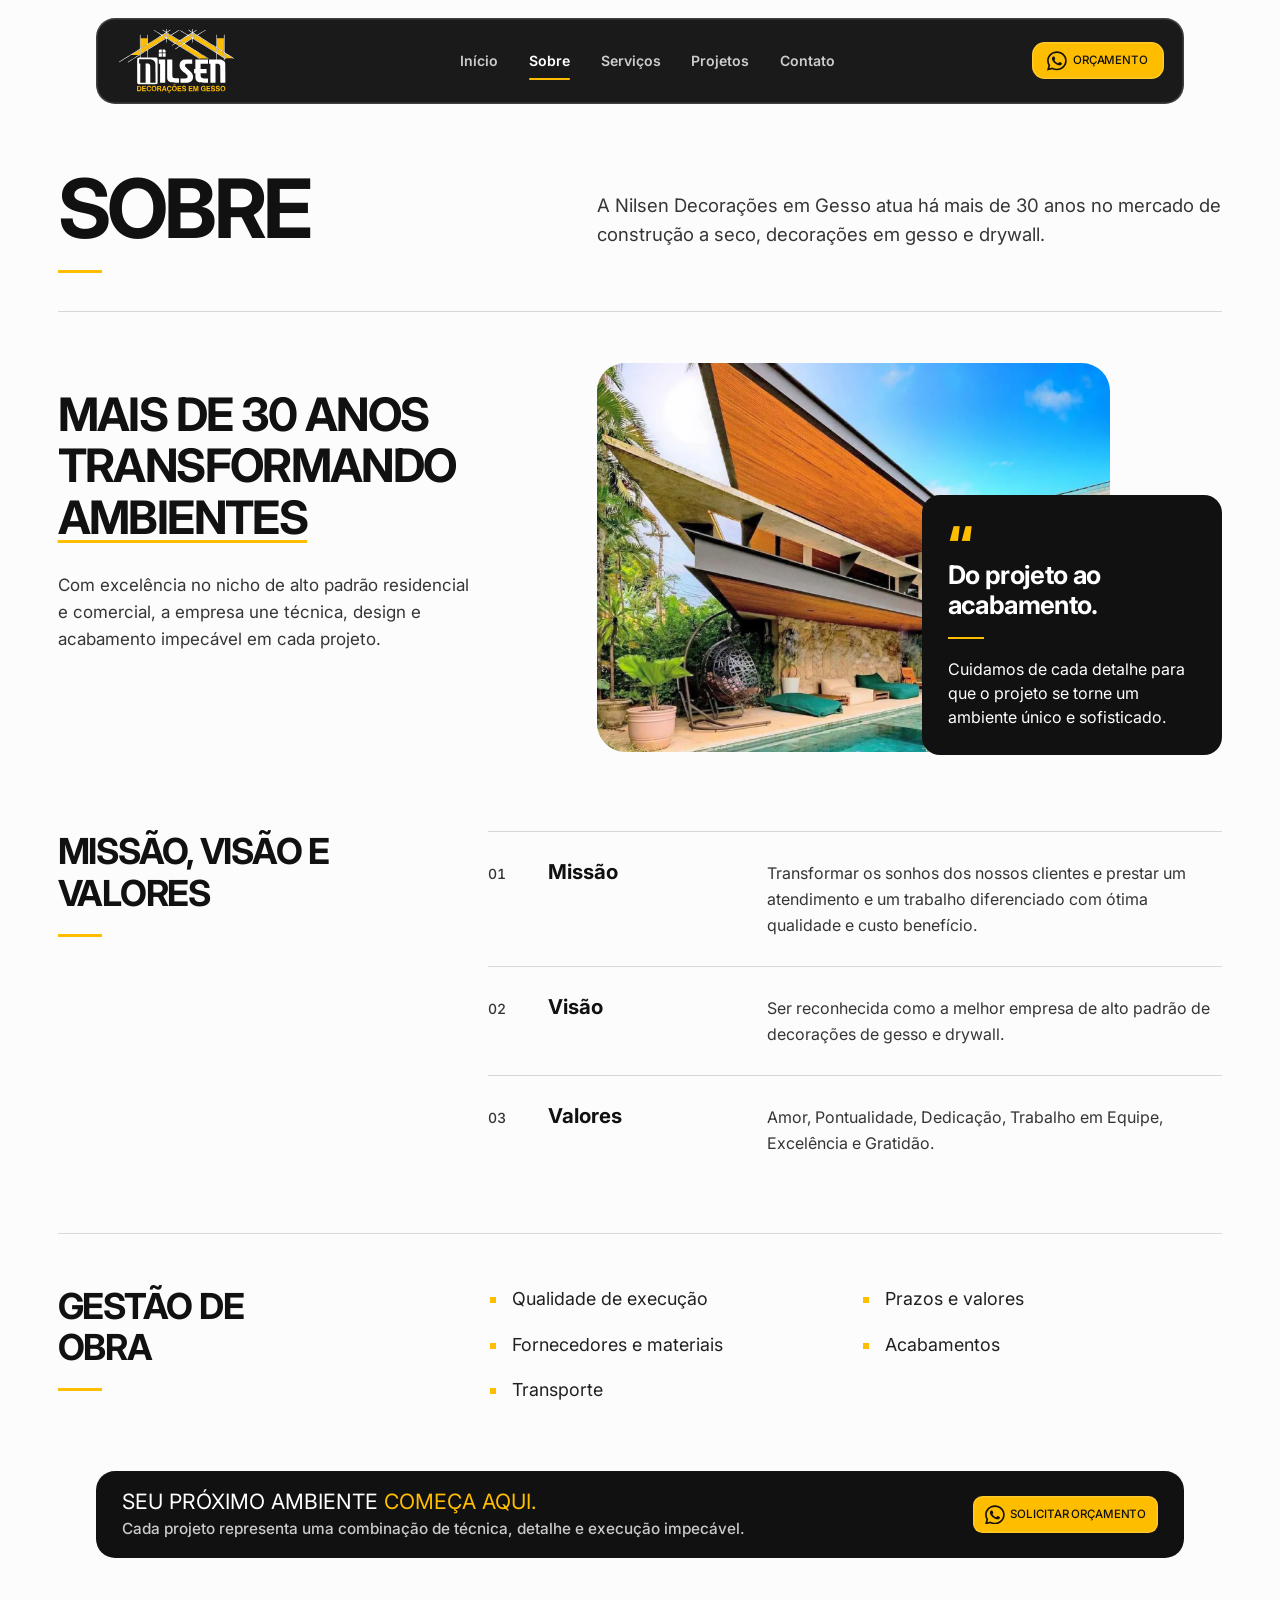
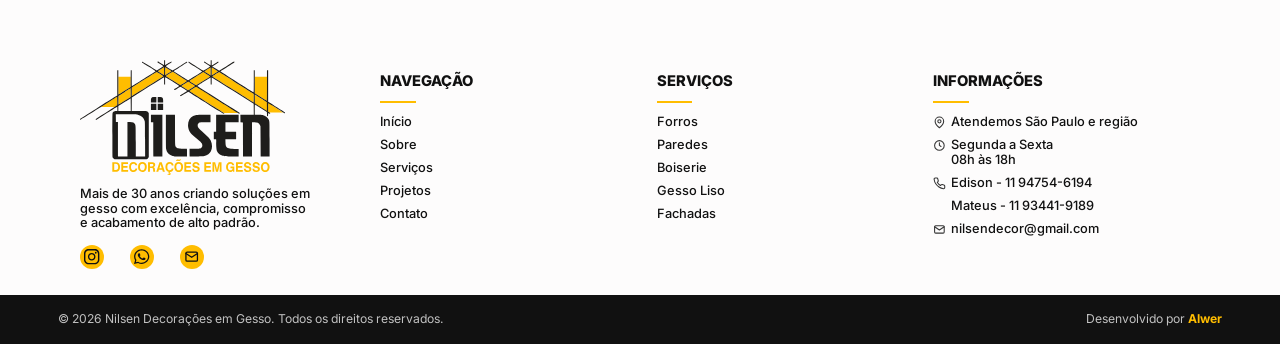
<file: sobre.html>
<!DOCTYPE html>
<html lang="pt-BR">
  <head>
    <meta charset="UTF-8" />
    <meta name="viewport" content="width=device-width, initial-scale=1.0" />
    <meta
      name="description"
      content="Nilsen Decorações em Gesso: soluções em gesso, drywall, forros, paredes, boiserie e fachadas para projetos residenciais e comerciais de alto padrão."
    />
    <title>Sobre | Nilsen Decorações em Gesso</title>
    <link rel="preconnect" href="https://fonts.googleapis.com" />
    <link rel="preconnect" href="https://fonts.gstatic.com" crossorigin />
    <link href="https://fonts.googleapis.com/css2?family=Inter:wght@400;500;600;700;800&display=swap" rel="stylesheet" />
    <link rel="stylesheet" href="css/global.css" />
    <link rel="stylesheet" href="css/home.css" />
    <link rel="stylesheet" href="css/static.css" />
    <link rel="stylesheet" href="css/responsive.css" />
    <link rel="stylesheet" href="css/motion.css" />
    <link rel="stylesheet" href="css/shared.css" />
    <link rel="stylesheet" href="css/pages.css" />
    <link rel="stylesheet" href="css/sobre.css" />
  </head>
  <body class="inner-page page-sobre">
    <a class="skip-link" href="#conteudo">Pular para o conteúdo</a>
    <header class="site-header" data-header>
      <div class="site-header__inner">
        <a class="site-header__logo" href="index.html" aria-label="Nilsen Decorações em Gesso">
          <img src="assets/logo/nilsen-logo-light.svg" alt="Nilsen Decorações em Gesso" width="238" height="133" />
        </a>

        <nav class="site-nav" id="site-menu" aria-label="Navegação principal" data-menu>
          <a class="site-nav__link" href="index.html">Início</a>
          <a class="site-nav__link site-nav__link--active" href="sobre.html" aria-current="page">Sobre</a>
          <a class="site-nav__link" href="servicos.html">Serviços</a>
          <a class="site-nav__link" href="projetos.html">Projetos</a>
          <a class="site-nav__link" href="contato.html">Contato</a>
        </nav>

        <div class="site-header__actions">
          <a class="btn btn--yellow btn--header" aria-label="Solicitar orçamento pelo WhatsApp" href="https://wa.me/5511934419189" target="_blank" rel="noopener noreferrer">
            <svg width="31" height="30" aria-hidden="true" focusable="false" viewBox="0 0 31 30" fill="none" xmlns="http://www.w3.org/2000/svg">
<path fill-rule="evenodd" clip-rule="evenodd" d="M26.3577 4.36C23.4567 1.55 19.5997 0.00125 15.491 0C7.02408 0 0.133042 6.6675 0.129167 14.865C0.127875 17.485 0.835708 20.0425 2.18033 22.2975L0 30L8.14267 27.9325C10.3863 29.1175 12.9128 29.7413 15.4832 29.7425H15.4897C23.9552 29.7425 30.8476 23.0737 30.8515 14.8763C30.854 10.905 29.2575 7.16875 26.3577 4.36ZM15.491 27.2313H15.4858C13.1944 27.2313 10.9482 26.635 8.98742 25.5087L8.52112 25.2413L3.689 26.4675L4.97937 21.9075L4.67583 21.44C3.39708 19.4725 2.72283 17.1987 2.72412 14.865C2.72671 8.0525 8.45525 2.51 15.4974 2.51C18.9074 2.51 22.1133 3.7975 24.5236 6.1325C26.9338 8.46875 28.2604 11.5725 28.2591 14.8738C28.2552 21.6888 22.528 27.2313 15.491 27.2313ZM22.4944 17.9775C22.1108 17.7913 20.2236 16.8925 19.871 16.7687C19.5197 16.645 19.2639 16.5825 19.0069 16.9538C18.7498 17.325 18.0162 18.1625 17.7914 18.4113C17.568 18.6588 17.3432 18.69 16.9596 18.5037C16.576 18.3175 15.3385 17.9263 13.8725 16.66C12.732 15.675 11.9608 14.4587 11.7374 14.0863C11.5139 13.7137 11.7141 13.5138 11.9053 13.3288C12.0784 13.1625 12.2889 12.895 12.4814 12.6775C12.6751 12.4625 12.7384 12.3075 12.8676 12.0588C12.9955 11.8113 12.9322 11.5938 12.8353 11.4075C12.7384 11.2225 11.9712 9.39375 11.6521 8.65C11.3408 7.925 11.0244 8.02375 10.788 8.0125C10.5645 8.00125 10.3088 8 10.0518 8C9.796 8 9.38008 8.0925 9.02875 8.465C8.67742 8.8375 7.68542 9.73625 7.68542 11.5638C7.68542 13.3925 9.06104 15.1587 9.25221 15.4062C9.44337 15.6537 11.9582 19.4062 15.8087 21.015C16.7245 21.3975 17.4401 21.6262 17.9968 21.7975C18.9165 22.08 19.7535 22.04 20.4148 21.945C21.1523 21.8387 22.6855 21.0462 23.0059 20.1787C23.3262 19.3112 23.3262 18.5662 23.2293 18.4125C23.1338 18.2562 22.878 18.1637 22.4944 17.9775Z" fill="currentColor"/>
</svg>
            <span>Orçamento</span>
          </a>
          <button
            class="menu-toggle"
            type="button"
            aria-label="Abrir menu"
            aria-expanded="false"
            aria-controls="site-menu"
            data-menu-toggle
          >
            <svg viewBox="0 0 24 24" fill="none" stroke="currentColor" stroke-width="2" stroke-linecap="round" stroke-linejoin="round" aria-hidden="true" focusable="false"><path d="M4 6h16M4 12h16M4 18h16"/></svg>
          </button>
        </div>
      </div>
    </header>

    <main class="page-main" id="conteudo" tabindex="-1">
      <div class="about-opening container">
        <div>
          <h1>Sobre</h1>
          <span class="accent-line" aria-hidden="true"></span>
        </div>
        <p>A Nilsen Decorações em Gesso atua há mais de 30 anos no mercado de construção a seco, decorações em gesso e drywall.</p>
      </div>

      <section class="about-story container" id="sobre" aria-labelledby="sobre-titulo">
        <div class="about-story__text">
          <h2 id="sobre-titulo">Mais de 30 anos transformando <span>ambientes</span></h2>
          <p>Com excelência no nicho de alto padrão residencial e comercial, a empresa une técnica, design e acabamento impecável em cada projeto.</p>
        </div>
        <div class="about-story__media">
          <div class="about-story__photo">
            <svg viewBox="895 1952 825 625" preserveAspectRatio="xMidYMid slice" role="img" aria-label="Residência com varanda, forro de madeira e piscina"><image href="assets/images/layout-reference.png" width="2097" height="5394" /></svg>
          </div>
          <article class="about-note">
            <span class="about-note__mark" aria-hidden="true">“</span>
            <h3>Do projeto ao acabamento.</h3>
            <span class="accent-line" aria-hidden="true"></span>
            <p>Cuidamos de cada detalhe para que o projeto se torne um ambiente único e sofisticado.</p>
          </article>
        </div>
      </section>

      <section class="about-principles about-editorial container" id="valores" aria-labelledby="valores-titulo">
        <div class="about-editorial__heading">
          <h2 id="valores-titulo">Missão, visão e valores</h2>
          <span class="accent-line" aria-hidden="true"></span>
        </div>
        <div class="about-principles__list">
          <article class="about-principle">
            <span class="about-principle__number" aria-hidden="true">01</span>
            <h3>Missão</h3>
            <p>Transformar os sonhos dos nossos clientes e prestar um atendimento e um trabalho diferenciado com ótima qualidade e custo benefício.</p>
          </article>
          <article class="about-principle">
            <span class="about-principle__number" aria-hidden="true">02</span>
            <h3>Visão</h3>
            <p>Ser reconhecida como a melhor empresa de alto padrão de decorações de gesso e drywall.</p>
          </article>
          <article class="about-principle">
            <span class="about-principle__number" aria-hidden="true">03</span>
            <h3>Valores</h3>
            <p>Amor, Pontualidade, Dedicação, Trabalho em Equipe, Excelência e Gratidão.</p>
          </article>
        </div>
      </section>

      <section class="about-management about-editorial container" aria-labelledby="gestao-titulo">
        <div class="about-editorial__heading">
          <h2 id="gestao-titulo">Gestão de obra</h2>
          <span class="accent-line" aria-hidden="true"></span>
        </div>
        <ul class="about-management__list">
          <li>Qualidade de execução</li>
          <li>Prazos e valores</li>
          <li>Fornecedores e materiais</li>
          <li>Acabamentos</li>
          <li>Transporte</li>
        </ul>
      </section>
      <section class="final-cta section">
        <div class="final-cta__inner container">
          <div>
            <h2>Seu próximo ambiente <span>começa aqui.</span></h2>
            <p>Cada projeto representa uma combinação de técnica, detalhe e execução impecável.</p>
          </div>
          <a class="btn btn--yellow" href="https://wa.me/5511934419189" target="_blank" rel="noopener noreferrer">
            <svg width="31" height="30" aria-hidden="true" focusable="false" viewBox="0 0 31 30" fill="none" xmlns="http://www.w3.org/2000/svg">
<path fill-rule="evenodd" clip-rule="evenodd" d="M26.3577 4.36C23.4567 1.55 19.5997 0.00125 15.491 0C7.02408 0 0.133042 6.6675 0.129167 14.865C0.127875 17.485 0.835708 20.0425 2.18033 22.2975L0 30L8.14267 27.9325C10.3863 29.1175 12.9128 29.7413 15.4832 29.7425H15.4897C23.9552 29.7425 30.8476 23.0737 30.8515 14.8763C30.854 10.905 29.2575 7.16875 26.3577 4.36ZM15.491 27.2313H15.4858C13.1944 27.2313 10.9482 26.635 8.98742 25.5087L8.52112 25.2413L3.689 26.4675L4.97937 21.9075L4.67583 21.44C3.39708 19.4725 2.72283 17.1987 2.72412 14.865C2.72671 8.0525 8.45525 2.51 15.4974 2.51C18.9074 2.51 22.1133 3.7975 24.5236 6.1325C26.9338 8.46875 28.2604 11.5725 28.2591 14.8738C28.2552 21.6888 22.528 27.2313 15.491 27.2313ZM22.4944 17.9775C22.1108 17.7913 20.2236 16.8925 19.871 16.7687C19.5197 16.645 19.2639 16.5825 19.0069 16.9538C18.7498 17.325 18.0162 18.1625 17.7914 18.4113C17.568 18.6588 17.3432 18.69 16.9596 18.5037C16.576 18.3175 15.3385 17.9263 13.8725 16.66C12.732 15.675 11.9608 14.4587 11.7374 14.0863C11.5139 13.7137 11.7141 13.5138 11.9053 13.3288C12.0784 13.1625 12.2889 12.895 12.4814 12.6775C12.6751 12.4625 12.7384 12.3075 12.8676 12.0588C12.9955 11.8113 12.9322 11.5938 12.8353 11.4075C12.7384 11.2225 11.9712 9.39375 11.6521 8.65C11.3408 7.925 11.0244 8.02375 10.788 8.0125C10.5645 8.00125 10.3088 8 10.0518 8C9.796 8 9.38008 8.0925 9.02875 8.465C8.67742 8.8375 7.68542 9.73625 7.68542 11.5638C7.68542 13.3925 9.06104 15.1587 9.25221 15.4062C9.44337 15.6537 11.9582 19.4062 15.8087 21.015C16.7245 21.3975 17.4401 21.6262 17.9968 21.7975C18.9165 22.08 19.7535 22.04 20.4148 21.945C21.1523 21.8387 22.6855 21.0462 23.0059 20.1787C23.3262 19.3112 23.3262 18.5662 23.2293 18.4125C23.1338 18.2562 22.878 18.1637 22.4944 17.9775Z" fill="currentColor"/>
</svg>
            <span>Solicitar orçamento</span>
          </a>
        </div>
      </section>
    </main>

    <footer class="site-footer" id="contato">
      <div class="site-footer__main container">
        <div class="site-footer__brand">
          <img src="assets/logo/nilsen-logo.svg" alt="Nilsen Decorações em Gesso" width="238" height="133" loading="lazy" />
          <p>
            Mais de 30 anos criando soluções em gesso com excelência, compromisso e acabamento de alto padrão.
          </p>
          <div class="site-footer__social" aria-label="Redes sociais">
            <a href="https://www.instagram.com/nilsen_decor/" aria-label="Instagram" target="_blank" rel="noopener noreferrer"><svg aria-hidden="true" focusable="false" width="20" height="20" viewBox="0 0 20 20" fill="none" xmlns="http://www.w3.org/2000/svg">
<path d="M15.3121 3.69141C14.6427 3.69141 14.1406 4.19345 14.1406 4.86284C14.1406 5.53224 14.6427 6.03428 15.3121 6.03428C15.9815 6.03428 16.4835 5.53224 16.4835 4.86284C16.4835 4.19345 15.9815 3.69141 15.3121 3.69141Z" fill="currentColor"/>
<path d="M10.0417 5.19531C7.2805 5.19531 5.10498 7.45451 5.10498 10.1321C5.10498 12.8096 7.36418 15.0688 10.0417 15.0688C12.7193 15.0688 14.9785 12.8096 14.9785 10.1321C14.9785 7.45451 12.803 5.19531 10.0417 5.19531ZM10.0417 13.3117C8.28459 13.3117 6.86213 11.8892 6.86213 10.1321C6.86213 8.37493 8.28459 6.95247 10.0417 6.95247C11.7989 6.95247 13.2214 8.37493 13.2214 10.1321C13.2214 11.8892 11.7989 13.3117 10.0417 13.3117Z" fill="currentColor"/>
<path d="M14.0572 0H6.1082C2.67757 0 0 2.67757 0 6.02453V13.9736C0 17.3205 2.67757 19.9981 6.02453 19.9981H13.9736C17.3205 19.9981 19.9981 17.3205 19.9981 13.9736V6.02453C20.0818 2.67757 17.4042 0 14.0572 0ZM18.1573 14.0572C18.1573 16.3164 16.3164 18.2409 13.9736 18.2409H6.02453C3.76533 18.2409 1.84083 16.4001 1.84083 14.0572V6.1082C1.84083 3.849 3.68166 1.9245 6.02453 1.9245H13.9736C16.2328 1.9245 18.1573 3.76533 18.1573 6.1082V14.0572Z" fill="currentColor"/>
</svg></a>
            <a href="https://wa.me/5511934419189" aria-label="WhatsApp" target="_blank" rel="noopener noreferrer"><svg width="31" height="30" aria-hidden="true" focusable="false" viewBox="0 0 31 30" fill="none" xmlns="http://www.w3.org/2000/svg">
<path fill-rule="evenodd" clip-rule="evenodd" d="M26.3577 4.36C23.4567 1.55 19.5997 0.00125 15.491 0C7.02408 0 0.133042 6.6675 0.129167 14.865C0.127875 17.485 0.835708 20.0425 2.18033 22.2975L0 30L8.14267 27.9325C10.3863 29.1175 12.9128 29.7413 15.4832 29.7425H15.4897C23.9552 29.7425 30.8476 23.0737 30.8515 14.8763C30.854 10.905 29.2575 7.16875 26.3577 4.36ZM15.491 27.2313H15.4858C13.1944 27.2313 10.9482 26.635 8.98742 25.5087L8.52112 25.2413L3.689 26.4675L4.97937 21.9075L4.67583 21.44C3.39708 19.4725 2.72283 17.1987 2.72412 14.865C2.72671 8.0525 8.45525 2.51 15.4974 2.51C18.9074 2.51 22.1133 3.7975 24.5236 6.1325C26.9338 8.46875 28.2604 11.5725 28.2591 14.8738C28.2552 21.6888 22.528 27.2313 15.491 27.2313ZM22.4944 17.9775C22.1108 17.7913 20.2236 16.8925 19.871 16.7687C19.5197 16.645 19.2639 16.5825 19.0069 16.9538C18.7498 17.325 18.0162 18.1625 17.7914 18.4113C17.568 18.6588 17.3432 18.69 16.9596 18.5037C16.576 18.3175 15.3385 17.9263 13.8725 16.66C12.732 15.675 11.9608 14.4587 11.7374 14.0863C11.5139 13.7137 11.7141 13.5138 11.9053 13.3288C12.0784 13.1625 12.2889 12.895 12.4814 12.6775C12.6751 12.4625 12.7384 12.3075 12.8676 12.0588C12.9955 11.8113 12.9322 11.5938 12.8353 11.4075C12.7384 11.2225 11.9712 9.39375 11.6521 8.65C11.3408 7.925 11.0244 8.02375 10.788 8.0125C10.5645 8.00125 10.3088 8 10.0518 8C9.796 8 9.38008 8.0925 9.02875 8.465C8.67742 8.8375 7.68542 9.73625 7.68542 11.5638C7.68542 13.3925 9.06104 15.1587 9.25221 15.4062C9.44337 15.6537 11.9582 19.4062 15.8087 21.015C16.7245 21.3975 17.4401 21.6262 17.9968 21.7975C18.9165 22.08 19.7535 22.04 20.4148 21.945C21.1523 21.8387 22.6855 21.0462 23.0059 20.1787C23.3262 19.3112 23.3262 18.5662 23.2293 18.4125C23.1338 18.2562 22.878 18.1637 22.4944 17.9775Z" fill="currentColor"/>
</svg></a>
            <a href="mailto:nilsendecor@gmail.com" aria-label="E-mail"><svg viewBox="0 0 24 24" fill="none" stroke="currentColor" stroke-width="2" stroke-linecap="round" stroke-linejoin="round" aria-hidden="true" focusable="false"><rect x="3" y="5" width="18" height="14" rx="2"/><path d="m3 7 9 6 9-6"/></svg></a>
          </div>
        </div>

        <nav class="footer-list" aria-label="Navegação do rodapé">
          <h2 class="footer-title">Navegação</h2>
          <span class="accent-line" aria-hidden="true"></span>
          <a href="index.html">Início</a>
          <a href="sobre.html">Sobre</a>
          <a href="servicos.html">Serviços</a>
          <a href="projetos.html">Projetos</a>
          <a href="contato.html">Contato</a>
        </nav>

        <nav class="footer-list" aria-label="Serviços no rodapé">
          <h2 class="footer-title">Serviços</h2>
          <span class="accent-line" aria-hidden="true"></span>
          <a href="servicos.html#forros">Forros</a>
          <a href="servicos.html#paredes">Paredes</a>
          <a href="servicos.html#boiserie">Boiserie</a>
          <a href="servicos.html#gesso-liso">Gesso Liso</a>
          <a href="servicos.html#fachadas">Fachadas</a>
        </nav>

        <div class="footer-list footer-list--info">
          <h2 class="footer-title">Informações</h2>
          <span class="accent-line" aria-hidden="true"></span>
          <address class="footer-contacts">
            <p><svg viewBox="0 0 24 24" fill="none" stroke="currentColor" stroke-width="2" stroke-linecap="round" stroke-linejoin="round" aria-hidden="true" focusable="false"><path d="M20 10c0 6-8 12-8 12S4 16 4 10a8 8 0 1 1 16 0Z"/><circle cx="12" cy="10" r="3"/></svg>Atendemos São Paulo e região</p>
            <p><svg viewBox="0 0 24 24" fill="none" stroke="currentColor" stroke-width="2" stroke-linecap="round" stroke-linejoin="round" aria-hidden="true" focusable="false"><circle cx="12" cy="12" r="9"/><path d="M12 7v5l3 2"/></svg>Segunda a Sexta<br />08h às 18h</p>
            <p><svg viewBox="0 0 24 24" fill="none" stroke="currentColor" stroke-width="2" stroke-linecap="round" stroke-linejoin="round" aria-hidden="true" focusable="false"><path d="M22 16.9v3a2 2 0 0 1-2.2 2 19.8 19.8 0 0 1-8.6-3.1 19.5 19.5 0 0 1-6-6A19.8 19.8 0 0 1 2.1 4.2 2 2 0 0 1 4.1 2h3a2 2 0 0 1 2 1.7c.1 1 .3 2 .7 2.9a2 2 0 0 1-.5 2.1L8 10a16 16 0 0 0 6 6l1.3-1.3a2 2 0 0 1 2.1-.5c.9.4 1.9.6 2.9.7a2 2 0 0 1 1.7 2Z"/></svg>Edison - <a href="tel:+5511947546194">11 94754-6194</a></p>
            <p>Mateus - <a href="tel:+5511934419189">11 93441-9189</a></p>
            <p><svg viewBox="0 0 24 24" fill="none" stroke="currentColor" stroke-width="2" stroke-linecap="round" stroke-linejoin="round" aria-hidden="true" focusable="false"><rect x="3" y="5" width="18" height="14" rx="2"/><path d="m3 7 9 6 9-6"/></svg><a href="mailto:nilsendecor@gmail.com">nilsendecor@gmail.com</a></p>
          </address>
        </div>
      </div>
      <div class="site-footer__bottom">
        <div class="container">
          <p>© 2026 Nilsen Decorações em Gesso. Todos os direitos reservados.</p>
          <p>Desenvolvido por <a href="https://www.usealwer.com/" target="_blank" rel="noopener noreferrer"><strong>Alwer</strong></a></p>
        </div>
      </div>
    </footer>

    <script src="js/menu.js" defer></script>
  </body>
</html>
</file>
<file: css/global.css>
:root {
  --color-black: #111111;
  --color-ink: #1f2024;
  --color-yellow: #ffb800;
  --color-yellow-soft: #fff1b8;
  --color-white: #ffffff;
  --color-background: #fafaf8;
  --color-gray: #5f6268;
  --color-gray-light: #ecebe7;
  --shadow-soft: 0 18px 50px rgba(17, 17, 17, 0.12);
  --shadow-card: 0 16px 42px rgba(17, 17, 17, 0.08);
  --container: 1400px;
  --page-gutter: clamp(20px, 4vw, 60px);
  --header-height: clamp(78px, 6vw, 100px);
  --radius-sm: 8px;
  --radius-md: 18px;
  --radius-lg: 26px;
  --section-y: clamp(76px, 6vw, 110px);
  --ease: cubic-bezier(0.22, 1, 0.36, 1);
}

*,
*::before,
*::after {
  box-sizing: border-box;
}

html {
  scroll-behavior: smooth;
}

@media (forced-colors: none) {
  html {
    scrollbar-width: thin;
    scrollbar-color: var(--color-yellow) transparent;
  }

  @supports selector(::-webkit-scrollbar) {
    html {
      scrollbar-width: auto;
      scrollbar-color: auto;
    }
  }

  html::-webkit-scrollbar {
    width: 6px;
    height: 6px;
  }

  html::-webkit-scrollbar-track {
    background: transparent;
  }

  html::-webkit-scrollbar-thumb {
    border: 0;
    border-radius: 0;
    background: var(--color-yellow);
  }

  html::-webkit-scrollbar-thumb:hover {
    background: var(--color-yellow-soft);
  }

  html::-webkit-scrollbar-corner {
    background: transparent;
  }
}

body {
  margin: 0;
  overflow-x: hidden;
  background: var(--color-background);
  color: var(--color-ink);
  font-family: "Inter", Arial, sans-serif;
  font-size: 16px;
  line-height: 1.45;
  text-rendering: optimizeLegibility;
}

body.menu-open {
  overflow: hidden;
}

img,
svg {
  display: block;
  max-width: 100%;
}

a {
  color: inherit;
  text-decoration: none;
}

button,
input,
textarea,
select {
  font: inherit;
}

button {
  border: 0;
}

ul {
  margin: 0;
  padding: 0;
}

.container {
  width: min(calc(100% - (var(--page-gutter) * 2)), var(--container));
  margin-inline: auto;
  padding-inline: 0;
}

.section {
  position: relative;
  padding-block: var(--section-y);
  scroll-margin-top: calc(var(--header-height) + 34px);
}

.section-title,
.hero__title {
  margin: 0;
  color: var(--color-black);
  font-size: clamp(2.5rem, 5vw, 5.5rem);
  font-weight: 800;
  letter-spacing: -0.02em;
  line-height: 0.98;
  text-transform: uppercase;
}

.section-title {
  font-size: clamp(2.2rem, 4vw, 4.5rem);
}

.title-mask__line {
  display: block;
  overflow: hidden;
}

.title-mask__line > span {
  display: block;
}

.title-mask__line--accent,
.text-accent {
  color: var(--color-yellow);
}

.accent-line {
  display: block;
  width: clamp(54px, 3.6vw, 70px);
  height: 3px;
  margin-block: 16px 22px;
  border-radius: 999px;
  background: var(--color-yellow);
}

.section-intro p {
  max-width: 590px;
  margin: 0 0 32px;
  color: var(--color-gray);
  font-size: clamp(1rem, 1.15vw, 1.14rem);
  font-weight: 500;
}

.btn {
  display: inline-flex;
  min-height: clamp(44px, 2.9vw, 56px);
  align-items: center;
  justify-content: center;
  gap: 10px;
  border-radius: var(--radius-sm);
  padding: 0 clamp(18px, 1.6vw, 30px);
  border: 1px solid transparent;
  font-size: 0.86rem;
  font-weight: 800;
  line-height: 1;
  text-transform: uppercase;
}

.btn svg {
  width: 20px;
  height: 20px;
  stroke-width: 2.4;
}

.btn--black {
  background: var(--color-black);
  color: var(--color-white);
  box-shadow: inset 0 0 0 1px rgba(255, 255, 255, 0.1);
}

.btn--black svg {
  color: var(--color-yellow);
}

.btn--yellow {
  background: var(--color-yellow);
  color: var(--color-black);
}

.btn:hover {
  transform: translateY(-2px);
  box-shadow: 0 12px 28px rgba(17, 17, 17, 0.16);
}

.btn:focus-visible,
.site-nav__link:focus-visible,
.menu-toggle:focus-visible,
.service-item:focus-visible,
.site-footer a:focus-visible {
  outline: 3px solid var(--color-yellow);
  outline-offset: 4px;
}

@media (prefers-reduced-motion: reduce) {
  *,
  *::before,
  *::after {
    animation-duration: 0.01ms !important;
    animation-iteration-count: 1 !important;
    scroll-behavior: auto !important;
    transition-duration: 0.01ms !important;
  }
}
</file>
<file: css/home.css>
.site-header {
  position: sticky;
  top: clamp(12px, 1.6vw, 30px);
  z-index: 50;
  width: 100%;
  padding-inline: var(--page-gutter);
}

.site-header.is-scrolled {
  filter: drop-shadow(0 14px 26px rgba(17, 17, 17, 0.18));
}

.site-header__inner {
  display: grid;
  min-height: var(--header-height);
  grid-template-columns: clamp(150px, 13.2vw, 254px) 1fr auto;
  align-items: center;
  gap: clamp(18px, 2.4vw, 46px);
  border-radius: clamp(16px, 1.6vw, 30px);
  background: var(--color-black);
  padding: clamp(12px, 1vw, 18px) clamp(18px, 1.9vw, 36px) clamp(12px, 1vw, 18px) clamp(28px, 2.6vw, 50px);
}

.site-header__logo img {
  width: clamp(112px, 9.4vw, 180px);
  height: auto;
}

.site-nav {
  display: flex;
  align-items: center;
  justify-content: center;
  gap: clamp(24px, 3.1vw, 60px);
}

.site-nav__link {
  position: relative;
  display: inline-flex;
  min-height: 44px;
  align-items: center;
  color: rgba(255, 255, 255, 0.78);
  font-size: clamp(0.86rem, 0.78vw, 0.98rem);
  font-weight: 600;
}

.site-nav__link::after {
  position: absolute;
  right: 0;
  bottom: 2px;
  left: 0;
  height: 3px;
  border-radius: 999px;
  background: var(--color-yellow);
  content: "";
  opacity: 0;
  transform: scaleX(0.4);
}

.site-nav__link:hover,
.site-nav__link--active {
  color: var(--color-white);
}

.site-nav__link:hover::after,
.site-nav__link--active::after {
  opacity: 1;
  transform: scaleX(1);
}

.site-header__actions {
  display: flex;
  align-items: center;
  gap: 12px;
}

.btn--header {
  min-width: clamp(142px, 11.7vw, 224px);
  border-radius: 12px;
}

.menu-toggle {
  display: none;
  width: 48px;
  height: 48px;
  align-items: center;
  justify-content: center;
  border-radius: 12px;
  background: rgba(255, 255, 255, 0.08);
  color: var(--color-white);
  cursor: pointer;
}

.menu-toggle svg {
  width: 24px;
  height: 24px;
}

.hero {
  margin-top: calc(-1 * var(--header-height));
  min-height: 100vh;
  min-height: 100svh;
  padding-top: 0;
  padding-bottom: 0;
}

.hero__grid {
  display: grid;
  width: 100%;
  min-height: 100vh;
  min-height: 100svh;
  grid-template-columns: minmax(0, 40.2%) minmax(0, 59.8%);
  align-items: stretch;
}

.hero__content {
  display: flex;
  flex-direction: column;
  justify-content: center;
  padding-top: calc(var(--header-height) + clamp(44px, 3.9vw, 76px));
  padding-bottom: clamp(58px, 5.8vw, 112px);
  padding-right: clamp(24px, 3.2vw, 62px);
}

.hero__text {
  max-width: 575px;
  margin: 0;
  color: var(--color-gray);
  font-size: clamp(0.98rem, 1.05vw, 1.18rem);
  font-weight: 500;
}

.hero__buttons {
  display: flex;
  flex-wrap: wrap;
  gap: clamp(14px, 1.35vw, 26px);
  margin-top: clamp(28px, 2.6vw, 50px);
}

.hero__stats {
  display: flex;
  flex-wrap: wrap;
  gap: clamp(30px, 4.7vw, 90px);
  margin-top: clamp(36px, 3.7vw, 70px);
}

.stat {
  display: flex;
  align-items: center;
  gap: 18px;
}

.stat__icon {
  position: relative;
  display: grid;
  place-items: center;
  color: var(--color-black);
  flex: 0 0 clamp(58px, 4vw, 78px);
  width: clamp(58px, 4vw, 78px);
  height: clamp(58px, 4vw, 78px);
  border-radius: clamp(10px, 0.85vw, 16px);
  background: var(--color-yellow-soft);
}

.stat__icon svg {
  width: 58%;
  height: 58%;
}

.stat__icon::after {
  position: absolute;
  inset: 15px;
  border: 3px solid rgba(17, 17, 17, 0.12);
  border-radius: 8px;
  content: "";
}

.stat strong {
  display: block;
  color: var(--color-black);
  font-size: clamp(2.35rem, 3.15vw, 3.8rem);
  font-weight: 800;
  line-height: 0.85;
}

.stat strong span {
  color: var(--color-yellow);
}

.stat p {
  max-width: 130px;
  margin: 9px 0 0;
  color: var(--color-ink);
  font-size: 0.82rem;
  font-weight: 600;
  letter-spacing: 0;
  line-height: 1.25;
  text-transform: uppercase;
}

.hero__media {
  position: relative;
  min-height: 100vh;
  min-height: 100svh;
  overflow: hidden;
  border-bottom-left-radius: clamp(32px, 2.9vw, 56px);
  box-shadow: var(--shadow-soft);
  clip-path: polygon(12.5% 0, 100% 0, 100% 100%, 0 100%);
}

.hero__media img {
  width: 100%;
  height: 100%;
  object-fit: cover;
  object-position: center 42%;
}

.services,
.about,
.projects {
  display: flex;
  min-height: 100vh;
  min-height: 100svh;
  align-items: center;
}

.services__grid {
  display: grid;
  grid-template-columns: minmax(340px, 560px) minmax(0, 1fr);
  align-items: center;
  gap: clamp(78px, 9vw, 174px);
}

.services__timeline {
  position: relative;
  display: grid;
  gap: clamp(12px, 1.05vw, 20px);
  padding-block: clamp(8px, 2vw, 38px);
  padding-left: clamp(44px, 3.1vw, 60px);
}

.services__axis {
  position: absolute;
  top: 16px;
  bottom: 16px;
  left: 20px;
  width: 4px;
  border-radius: 999px;
  background: var(--color-black);
}

.services__axis-progress {
  position: absolute;
  top: 0;
  left: 0;
  width: 100%;
  height: var(--service-progress, 0%);
  border-radius: inherit;
  background: var(--color-yellow);
}

.service-item {
  position: relative;
  display: grid;
  grid-template-columns: auto auto 1fr;
  align-items: start;
  gap: clamp(12px, 1vw, 18px);
  width: 100%;
  min-height: clamp(70px, 4.7vw, 90px);
  padding: 0;
  background: transparent;
  color: var(--color-ink);
  cursor: pointer;
  text-align: left;
}

.service-item__dot {
  position: absolute;
  top: 31px;
  left: -42px;
  z-index: 1;
  width: 19px;
  height: 19px;
  border-radius: 50%;
  background: var(--color-black);
}

.service-item__number,
.service-item__title {
  display: block;
  color: var(--color-ink);
  font-size: clamp(2.25rem, 3.72vw, 4.52rem);
  font-weight: 800;
  line-height: 0.95;
  text-transform: uppercase;
}

.service-item__divider {
  width: 2px;
  height: 0;
  margin-top: 2px;
  border-radius: 999px;
  background: var(--color-yellow);
  opacity: 0;
}

.service-item__body {
  display: grid;
  gap: 14px;
  min-width: 0;
}

.service-item__description {
  display: block;
  max-width: 560px;
  max-height: 0;
  overflow: hidden;
  color: var(--color-ink);
  font-size: clamp(1rem, 1.3vw, 1.2rem);
  font-weight: 500;
  line-height: 1.22;
  opacity: 0;
  transform: translateY(-8px);
}

.service-item--active {
  min-height: 150px;
}

.service-item--active .service-item__dot {
  background: var(--color-yellow);
  transform: scale(1.08);
}

.service-item--active .service-item__number {
  color: var(--color-yellow);
  transform: translateY(-2px);
}

.service-item:not(.service-item--active) .service-item__number,
.service-item:not(.service-item--active) .service-item__title {
  font-size: clamp(1.95rem, 2.75vw, 3.25rem);
}

.service-item--active .service-item__divider {
  height: 96px;
  opacity: 1;
}

.service-item--active .service-item__description {
  max-height: 130px;
  opacity: 1;
  transform: translateY(0);
}

.about__grid {
  display: grid;
  grid-template-columns: minmax(340px, 610px) minmax(0, 1fr);
  align-items: center;
  gap: clamp(76px, 8.5vw, 164px);
}

.about__media {
  position: relative;
  width: min(100%, 830px);
  justify-self: end;
}

.about__media > img {
  width: 100%;
  aspect-ratio: 1.31 / 1;
  border-radius: 28px;
  box-shadow: var(--shadow-soft);
  object-fit: cover;
}

.quote-card {
  position: absolute;
  right: -76px;
  bottom: 58px;
  width: min(300px, 48%);
  border-radius: 20px;
  background: var(--color-black);
  color: var(--color-white);
  padding: 30px 30px 28px;
  box-shadow: var(--shadow-soft);
}

.quote-card__mark {
  display: block;
  margin-bottom: -6px;
  color: var(--color-yellow);
  font-size: 4.4rem;
  font-weight: 800;
  line-height: 0.7;
}

.quote-card h3 {
  margin: 0;
  font-size: clamp(1.35rem, 2vw, 2rem);
  font-weight: 800;
  line-height: 1.05;
}

.quote-card .accent-line {
  width: 60px;
  margin-block: 18px 16px;
}

.quote-card p {
  margin: 0;
  color: rgba(255, 255, 255, 0.76);
  font-size: 0.86rem;
  font-weight: 500;
  line-height: 1.35;
}

.values {
  display: flex;
  min-height: clamp(460px, 52vh, 660px);
  min-height: clamp(460px, 52svh, 660px);
  align-items: center;
  padding-block: clamp(58px, 5vw, 96px);
}

.values__grid {
  display: grid;
  grid-template-columns: repeat(4, minmax(0, 1fr));
  gap: clamp(12px, 1vw, 18px);
}

.value-card {
  height: 100%;
  min-height: clamp(238px, 16vw, 306px);
  border-radius: 12px;
  background: var(--color-white);
  padding: clamp(28px, 2vw, 38px);
  box-shadow: var(--shadow-card);
}

.value-card:hover {
  transform: translateY(-5px);
  box-shadow: 0 20px 45px rgba(17, 17, 17, 0.12);
}

.value-card__icon {
  display: grid;
  width: 54px;
  height: 54px;
  place-items: center;
  border-radius: 50%;
  background: var(--color-black);
}

.value-card__icon img {
  width: 30px;
  height: 30px;
  object-fit: contain;
}

.value-card h3 {
  margin: 18px 0 0;
  color: var(--color-black);
  font-size: 0.94rem;
  font-weight: 800;
  text-transform: uppercase;
}

.value-card .accent-line {
  width: 44px;
  height: 2px;
  margin-block: 10px 18px;
}

.value-card p,
.value-card li {
  color: var(--color-gray);
  font-size: 0.91rem;
  font-weight: 500;
}

.value-card p {
  margin: 0;
}

.value-card li {
  display: flex;
  gap: 8px;
  align-items: flex-start;
  margin-top: 4px;
}

.value-card li::before {
  color: var(--color-yellow);
  content: "✓";
  font-weight: 800;
}

.projects {
  flex-direction: column;
  justify-content: center;
}

.projects__header {
  display: grid;
  grid-template-columns: minmax(340px, 560px) minmax(0, 1fr);
  align-items: center;
  gap: clamp(72px, 8.3vw, 158px);
}

.project-card {
  position: relative;
  min-height: 300px;
  overflow: hidden;
  border-radius: 26px;
  background: var(--color-black);
  box-shadow: var(--shadow-soft);
}

.projects__featured .project-card {
  min-height: clamp(390px, 30vw, 580px);
}

.project-card img {
  width: 100%;
  height: 100%;
  min-height: inherit;
  object-fit: cover;
  transform: scale(1.04);
  transform-origin: center;
}

.project-card::after {
  position: absolute;
  inset: 0;
  background: linear-gradient(180deg, rgba(17, 17, 17, 0) 42%, rgba(17, 17, 17, 0.78) 100%);
  content: "";
}

.project-card:hover img {
  filter: saturate(1.08) contrast(1.05);
}

.project-card__content {
  position: absolute;
  right: 28px;
  bottom: 26px;
  left: 28px;
  z-index: 1;
  color: var(--color-white);
}

.project-card__number {
  display: block;
  margin-bottom: 8px;
  color: var(--color-yellow);
  font-size: 1.65rem;
  font-weight: 800;
  line-height: 1;
}

.project-card h3 {
  margin: 0;
  font-size: clamp(1.35rem, 2vw, 2.15rem);
  font-weight: 800;
  line-height: 1;
}

.project-card p {
  margin: 8px 0 0;
  color: rgba(255, 255, 255, 0.88);
  font-size: 0.96rem;
  font-weight: 500;
}

.projects__grid {
  display: grid;
  grid-template-columns: repeat(3, minmax(0, 1fr));
  gap: clamp(24px, 2.55vw, 48px);
  margin-top: clamp(42px, 3.4vw, 66px);
}

.projects__grid .project-card {
  min-height: clamp(220px, 14.6vw, 286px);
}

.testimonials {
  display: flex;
  min-height: clamp(440px, 54vh, 700px);
  min-height: clamp(440px, 54svh, 700px);
  align-items: center;
}

.testimonials__grid {
  display: grid;
  grid-template-columns: repeat(3, minmax(0, 1fr));
  gap: clamp(24px, 2.55vw, 48px);
}

.testimonial-card {
  position: relative;
  min-height: clamp(250px, 15.7vw, 302px);
  overflow: hidden;
  border-radius: 18px;
  background: var(--color-white);
  padding: clamp(38px, 2.8vw, 54px) clamp(32px, 2.9vw, 56px) clamp(34px, 2.35vw, 45px);
  box-shadow: var(--shadow-card);
}

.testimonial-card__quote {
  display: block;
  color: var(--color-yellow);
  font-size: 4.1rem;
  font-weight: 800;
  line-height: 0.55;
}

.testimonial-card p {
  margin: 18px 0 22px;
  color: var(--color-ink);
  font-size: 0.94rem;
  font-weight: 500;
}

.testimonial-card .accent-line {
  width: 54px;
  height: 3px;
  margin: 0 0 16px;
}

.testimonial-card strong,
.testimonial-card span:last-child {
  display: block;
}

.testimonial-card strong {
  color: var(--color-black);
  font-size: 1rem;
  font-weight: 800;
}

.testimonial-card span:last-child {
  color: var(--color-gray);
  font-size: 0.9rem;
  font-weight: 700;
}

.testimonial-card::after {
  position: absolute;
  right: 34px;
  bottom: 34px;
  width: 58px;
  height: 58px;
  border-radius: 50%;
  background: var(--color-black);
  content: "";
}

.final-cta {
  display: flex;
  min-height: clamp(240px, 34vh, 410px);
  min-height: clamp(240px, 34svh, 410px);
  align-items: center;
  padding-block: clamp(48px, 4.8vw, 88px);
}

.final-cta__inner {
  display: flex;
  align-items: center;
  justify-content: space-between;
  gap: 28px;
  border-radius: 18px;
  background: var(--color-black);
  color: var(--color-white);
  padding-block: clamp(28px, 2.15vw, 42px);
}

.final-cta h2 {
  margin: 0;
  font-size: clamp(1.55rem, 2.5vw, 2.65rem);
  font-weight: 800;
  line-height: 1.05;
  text-transform: uppercase;
}

.final-cta h2 span {
  color: var(--color-yellow);
}

.final-cta p {
  margin: 10px 0 0;
  color: rgba(255, 255, 255, 0.78);
  font-weight: 500;
}

.site-footer {
  background: var(--color-white);
}

.site-footer__main {
  display: grid;
  grid-template-columns: minmax(260px, 1.35fr) repeat(3, minmax(150px, 0.75fr));
  gap: clamp(34px, 6vw, 92px);
  padding-block: clamp(42px, 3.7vw, 70px) clamp(48px, 3.7vw, 70px);
}

.site-footer__brand img {
  width: 180px;
  height: auto;
}

.site-footer__brand p {
  max-width: 310px;
  margin: 22px 0 24px;
  color: var(--color-gray);
  font-weight: 500;
}

.site-footer__social {
  display: flex;
  gap: 12px;
}

.site-footer__social a {
  display: grid;
  width: 36px;
  height: 36px;
  place-items: center;
  border-radius: 50%;
  background: var(--color-yellow);
  color: var(--color-black);
}

.site-footer__social svg {
  width: 18px;
  height: 18px;
}

.footer-list {
  display: flex;
  flex-direction: column;
  align-items: flex-start;
  gap: 8px;
  font-style: normal;
}

.footer-list h3 {
  margin: 0;
  color: var(--color-black);
  font-size: 1rem;
  font-weight: 800;
  text-transform: uppercase;
}

.footer-list .accent-line {
  width: 46px;
  height: 2px;
  margin: 0 0 12px;
}

.footer-list a,
.footer-list p {
  margin: 0;
  color: var(--color-gray);
  font-size: 0.95rem;
  font-weight: 500;
}

.footer-list a:hover {
  color: var(--color-black);
}

.footer-list--info p {
  display: block;
  padding-left: 28px;
  position: relative;
}

.footer-list--info svg {
  position: absolute;
  left: 0;
  top: 1px;
  width: 17px;
  height: 17px;
  color: var(--color-gray);
}

.site-footer__bottom {
  background: var(--color-black);
  color: rgba(255, 255, 255, 0.74);
}

.site-footer__bottom .container {
  display: flex;
  min-height: 54px;
  align-items: center;
  justify-content: space-between;
  gap: 20px;
}

.site-footer__bottom p {
  margin: 0;
  font-size: 0.84rem;
  font-weight: 700;
}

.site-footer__bottom strong {
  color: var(--color-yellow);
}
</file>
<file: css/static.css>
/* Static composition measured against the supplied 2097 × 5394 layout. */
:root
{
  --color-background:#fdfcfc;
  --color-ink:#202020;
  --color-gray:#353535;
  --color-yellow:#ffbd00;
  --page-gutter:4.5vw;
  --shadow-soft:0 .6vw 1.4vw #0002;
  --shadow-card:0 .2vw 1.5vw #0000000a
}
html
{
  scroll-behavior:smooth
}
*,*::before,*::after
{
  animation:none!important;
  transition:none!important
}
body
{
  font-family:"Inter",Arial,sans-serif;
  font-size:1.2vw;
  line-height:1.15
}
.section
{
  min-height:0;
  padding:0;
  scroll-margin-top:24px
}
.container
{
  width:91%;
  max-width:none;
  padding:0
}
.section-title,.hero__title
{
  font-size:3.52vw;
  font-weight:700;
  letter-spacing:-.035vw;
  line-height:1.18
}
.title-mask__line
{
  overflow:visible
}
.accent-line
{
  width:2.9vw;
  height:.15vw;
  margin:.5vw 0 1.1vw;
  border-radius:0
}
.section-intro p
{
  font-size:1.23vw;
  line-height:1.12;
  font-weight:400;
  max-width:32vw;
  margin:0 0 2.4vw
}
.btn
{
  min-height:2.9vw;
  padding:.675vw .95vw;
  gap:.45vw;
  font-size:.9vw;
  font-weight:500;
  letter-spacing:-.01em;
  white-space:nowrap;
  border-radius:.75vw
}
.btn svg
{
  width:1.55vw;
  height:1.55vw;
  flex-shrink:0;
  stroke-width:2
}
.btn,.btn:hover
{
  border:0;
  box-shadow:inset 0 0 0 1.5px rgba(255,255,255,.17);
}
.btn:hover,.value-card:hover
{
  transform:none;
}
.value-card:hover
{
  box-shadow:inherit
}
.site-header
{
  position:fixed;
  top:1.4vw;
  left:50%;
  transform:translateX(-50%);
  width:85%;
  padding:0
}
.site-header__inner
{
  background:rgba(17,17,17,.96);
  border:0;
  box-shadow:inset 0 0 0 1.5px rgba(255,255,255,.17);
  -webkit-backdrop-filter:blur(10px);
  backdrop-filter:blur(10px);
  min-height:6.7vw;
  grid-template-columns:16vw 1fr 15vw;
  gap:0;
  border-radius:1.5vw;
  padding:.65vw 1.6vw .65vw 1.8vw
}
.site-header__logo img
{
  width:9vw;
  height:5.3vw;
  object-fit:contain
}
.site-nav
{
  gap:2.4vw
}
.site-nav__link
{
  font-size:1.1vw;
  min-height:3vw;
  font-weight:600
}
.site-nav__link::after
{
  height:.12vw;
  bottom:0
}
.site-header__actions
{
  justify-content:flex-end
}
.btn--header
{
  min-width:10.3vw;
  border-radius:1vw
}
.hero
{
  margin:0;
  height:49.3vw
}
.hero__grid
{
  min-height:0;
  height:100%;
  grid-template-columns:45% 55%
}
.hero__content
{
  width:auto;
  margin:0;
  padding:11vw 0 0 4.5vw;
  justify-content:flex-start;
  min-height:0
}
.hero__title
{
  font-size:3.55vw;
  line-height:1.17
}
.hero__title .title-mask__line:nth-child(3)
{
  margin-top:.5vw
}
.hero__text
{
  max-width:29.5vw;
  font-size:1.23vw;
  line-height:1.12;
  font-weight:400
}
.hero__buttons
{
  gap:1.1vw;
  margin-top:2.35vw;
  flex-wrap:nowrap
}
.hero__stats
{
  gap:3vw;
  margin-top:3vw;
  flex-wrap:nowrap
}
.stat
{
  gap:.85vw
}
.stat__icon
{
  flex:0 0 3.8vw;
  width:3.8vw;
  height:3.8vw;
  border-radius:.8vw
}
.stat__icon::after
{
  content:none
}
.stat strong
{
  font-size:3.2vw;
  line-height:.95;
  font-weight:700
}
.stat p
{
  max-width:8vw;
  margin:0;
  font-size:.8vw;
  letter-spacing:.16vw;
  line-height:1.2
}
.hero__media
{
  min-height:0;
  height:49.3vw;
  margin:0;
  border-bottom-left-radius:0;
  clip-path:url(#hero-photo-clip)
}
.hero__clip-definition
{
  position:absolute;
  width:0;
  height:0;
  overflow:hidden;
  pointer-events:none;
}
.hero__media img
{
  object-position:center top;
  object-fit:cover;
  width:100%;
  height:100%;
}
.services
{
  padding-top:5.3vw;
  display:block
}
.services__grid
{
  grid-template-columns:38% 1fr;
  gap:3.4vw;
  align-items:start
}
.services__intro p
{
  max-width:25vw
}
.services__timeline
{
  padding:0 0 0 1.8vw;
  gap:0
}
.services__axis
{
  top:1.9vw;
  bottom:2vw;
  left:0;
  width:.18vw
}
.services__axis-progress
{
  height:36%;
  background:linear-gradient(var(--color-yellow),var(--color-yellow) 70%,#111)
}
.service-item
{
  min-height:6.3vw;
  gap:.5vw;
  cursor:default;
  grid-template-columns:auto auto 1fr
}
.service-item__dot
{
  top:1.45vw;
  left:-2.15vw;
  width:.9vw;
  height:.9vw;
  transform:none!important
}
.service-item__number,.service-item__title
{
  font-size:4.75vw;
  font-weight:700;
  line-height:1;
  transform:none!important
}
.service-item:not(.service-item--active) .service-item__number,.service-item:not(.service-item--active) .service-item__title
{
  font-size:3.2vw;
  line-height:1.1
}
.service-item__divider
{
  height:2.3vw;
  width:.1vw;
  background:#999;
  opacity:1;
  margin-top:.3vw
}
.service-item--active
{
  min-height:11.5vw
}
.service-item--active .service-item__divider
{
  height:7.7vw;
  background:var(--color-yellow)
}
.service-item__body
{
  gap:0
}
.service-item__description
{
  display:none
}
.service-item--active .service-item__description
{
  display:block;
  font-size:1.2vw;
  font-weight:600;
  line-height:1.15;
  max-width:26vw;
  max-height:none;
  transform:none
}
.about
{
  display:block;
  padding-top:3.8vw
}
.about__grid
{
  grid-template-columns:38% 1fr;
  gap:3.4vw
}
.about__content p
{
  max-width:32vw
}
.about__media
{
  width:40vw;
  justify-self:start
}
.about__media>img
{
  height:auto;
  aspect-ratio:1.31;
  border-radius:3vw
}
.quote-card
{
  right:-10.8vw;
  top:38%;
  bottom:auto;
  min-height:48%;
  width:15.7vw;
  padding:1.65vw;
  border-radius:1.8vw
}
.quote-card__mark
{
  font-family:inherit;
  font-size:4vw;
  line-height:.65;
  margin:0 0 .4vw
}
.quote-card h3
{
  font-size:1.65vw;
  line-height:1.05;
  font-weight:700
}
.quote-card .accent-line
{
  width:2.9vw;
  margin:.8vw 0
}
.quote-card p
{
  font-size:.8vw;
  line-height:1.1
}
.values
{
  padding-top:3.5vw;
  min-height:0;
  display:block
}
.values__grid
{
  width:82.7%;
  margin-inline:auto;
  gap:.7vw
}
.value-card
{
  position:relative;
  min-height:15.3vw;
  padding:6.5vw 2vw 1.5vw;
  border-radius:1.5vw
}
.value-card__icon
{
  position:absolute;
  left:1.7vw;
  top:1.5vw;
  width:3.9vw;
  height:3.9vw
}
.value-card__icon img
{
  width:2.8vw;
  height:2.8vw
}
.value-card h3
{
  position:absolute;
  left:6.4vw;
  top:2.7vw;
  margin:0;
  font-size:.95vw;
  font-weight:700
}
.value-card .accent-line
{
  position:absolute;
  top:4.4vw;
  left:6.4vw;
  width:2.8vw;
  height:.1vw;
  margin:0
}
.value-card p,.value-card li
{
  font-size:1vw;
  line-height:1.5;
  font-weight:400
}
.value-card li
{
  margin:0;
  gap:.5vw;
  line-height:1.35
}
.projects
{
  display:block;
  padding-top:3.5vw
}
.projects__header
{
  grid-template-columns:38% 1fr;
  gap:3vw;
  align-items:center;
  width:92%;
  margin-inline:auto
}
.projects__header .section-intro p
{
  max-width:20vw
}
.projects__featured
{
  width:48.5vw
}
.project-card,.projects__featured .project-card,.projects__grid .project-card
{
  min-height:0;
  height:18.7vw;
  border-radius:2.1vw
}
.projects__featured .project-card
{
  height:30.5vw;
  border-radius:3vw
}
.project-card img
{
  height:100%;
  min-height:0;
  object-fit:cover;
  transform:none
}
.project-card:hover img
{
  filter:none
}
.project-card::after
{
  background:linear-gradient(transparent 48%,#0006)
}
.project-card__content
{
  left:1.6vw;
  right:1.6vw;
  bottom:1.4vw
}
.project-card__number
{
  font-size:1.9vw;
  margin-bottom:.6vw
}
.project-card__number::after
{
  content:"";
  display:block;
  width:2.8vw;
  height:.12vw;
  background:var(--color-yellow);
  margin-top:.55vw
}
.project-card h3
{
  font-size:1.8vw;
  font-weight:400
}
.project-card p
{
  font-size:1.2vw;
  margin:.5vw 0 0
}
.projects__grid
{
  width:82.7%;
  margin-inline:auto;
  gap:2vw;
  margin-top:4vw
}
.testimonials
{
  display:block;
  padding-top:5vw
}
.testimonials__grid
{
  width:82.7%;
  margin-inline:auto;
  gap:2vw
}
.testimonial-card
{
  min-height:16.7vw;
  padding:2.5vw 2.9vw 1.8vw;
  border-radius:2.2vw
}
.testimonial-card__quote
{
  font-family:inherit;
  font-size:4.4vw;
  line-height:.5
}
.testimonial-card p
{
  font-size:1vw;
  line-height:1.13;
  margin:1.2vw 0 .7vw;
  font-weight:400
}
.testimonial-card .accent-line
{
  width:2.9vw;
  height:.12vw;
  margin:0 0 .9vw
}
.testimonial-card strong
{
  font-size:1.1vw
}
.testimonial-card span:last-child
{
  font-size:1vw;
  font-weight:400;
  margin-top:.3vw
}
.testimonial-card::after
{
  width:3.8vw;
  height:3.8vw;
  right:1.9vw;
  bottom:1.9vw;
  background:#000
}
.final-cta
{
  display:block;
  padding-top:5.3vw
}
.final-cta__inner
{
  width:85%;
  margin-inline:auto;
  padding:1.55vw 2vw;
  border-radius:1.5vw;
  gap:2vw;
  min-height:6.7vw
}
.final-cta h2
{
  font-size:1.65vw;
  font-weight:400
}
.final-cta p
{
  font-size:1.2vw;
  margin:.55vw 0 0
}
.final-cta .btn
{
  margin-right:0;
  flex-shrink:0
}
.site-footer
{
  background:var(--color-background)
}
.site-footer__main
{
  width:87.5%;
  grid-template-columns:1.1fr 1fr 1fr 1.15fr;
  gap:4%;
  padding:3vw 0 2vw
}
.site-footer__brand img
{
  width:16vw
}
.site-footer__brand p
{
  font-size:1vw;
  line-height:1.1;
  margin:1vw 0 1.2vw;
  max-width:18vw;
  color:#111
}
.site-footer__social
{
  gap:2vw
}
.site-footer__social a
{
  width:1.9vw;
  height:1.9vw
}
.site-footer__social svg
{
  width:1.2vw;
  height:1.2vw
}
.footer-list
{
  padding-top:1vw;
  gap:.65vw
}
.footer-list h3
{
  font-size:1.15vw
}
.footer-list .accent-line
{
  width:2.8vw;
  margin:.25vw 0 .3vw;
  height:.12vw
}
.footer-list a,.footer-list p
{
  font-size:1vw;
  line-height:1.15;
  color:#111
}
.footer-list--info p
{
  padding-left:1.4vw
}
.footer-list--info svg
{
  width:1vw;
  height:1vw
}
.site-footer__bottom .container
{
  min-height:3.8vw
}
.site-footer__bottom p
{
  font-size:.95vw;
  font-weight:400
}
.value-card__icon img
{
  filter:brightness(0) saturate(100%) invert(76%) sepia(87%) saturate(1550%) hue-rotate(359deg) brightness(102%) contrast(106%)
}
/* Two photographs only supplied inside the layout: crop them non-destructively. */
.about__photo
{
  position:relative;
  width:100%;
  aspect-ratio:1.31;
  overflow:hidden;
  border-radius:3vw;
  box-shadow:var(--shadow-soft)
}
.about__photo img
{
  position:absolute;
  width:250.3%;
  max-width:none;
  height:auto;
  left:-106.3%;
  top:-307%
}
.project-card__reference
{
  position:absolute;
  inset:0;
  overflow:hidden
}
.project-card__reference img
{
  position:absolute;
  width:380.9%;
  max-width:none;
  height:auto;
  left:-132.54%;
  top:-961.75%
}
@media(max-width:900px)
{
  .about__photo
  {
    border-radius:22px
  }
  .project-card__reference
  {
    bottom:auto;
    aspect-ratio:209/149
  }
  .project-card__reference img
  {
    min-height:0
  }
  .projects__grid .project-card:has(.project-card__reference)
  {
    height:auto;
    aspect-ratio:209/149
  }
}
.projects__featured .project-card img
{
  object-position:center top
}
.project-card:has(.project-card__reference)::after
{
  display:none
}
.project-card:has(.project-card__reference) .project-card__content
{
  width:1px;
  height:1px;
  padding:0;
  overflow:hidden;
  clip-path:inset(50%);
  white-space:nowrap
}
/* Shared alignment, keyboard access and robust grid sizing. */
.skip-link
{
  position: fixed;
  top: 12px;
  left: 12px;
  z-index: 100;
  padding: 12px 18px;
  background: #111;
  color: #fff;
  transform: translateY(-200%);
}
.skip-link:focus
{
  transform: none;
}
a:focus-visible, button:focus-visible
{
  outline: 3px solid #bd8500;
  outline-offset: 4px;
}
#conteudo:focus
{
  outline: none;
}
#lista-servicos, #galeria-projetos
{
  scroll-margin-top: 24px;
}
.site-header__inner > *, .site-footer__main > *, .services__grid > *, .about__grid > *, .projects__header > *
{
  min-width: 0;
}
.site-footer__brand img
{
  height: auto;
}
.footer-list--info a
{
  overflow-wrap: anywhere;
}
.testimonial-card strong, .testimonial-card span:last-child
{
  padding-right: 3vw;
}
</file>
<file: css/responsive.css>
@media(max-width:900px)
{
  body
  {
    font-size:14px
  }
  .container
  {
    width:90%
  }
  .section
  {
    scroll-margin-top:20px
  }
  .site-header
  {
    top:12px;
    left:5%;
    width:90%;
    transform:none
  }
  .site-header__inner
  {
    grid-template-columns:1fr auto;
    min-height:66px;
    padding:8px 12px;
    border-radius:14px
  }
  .site-header__logo img
  {
    width:88px;
    height:49px
  }
  .site-header__actions
  {
    gap:8px
  }
  .btn--header
  {
    min-width:0
  }
  .btn--header span:last-child
  {
    display:none
  }
  .menu-toggle
  {
    display:flex;
    width:38px;
    height:38px;
    border-radius:8px
  }
  .site-nav
  {
    display:none;
    position:absolute;
    top:74px;
    left:0;
    right:0;
    padding:18px;
    background:#111;
    border-radius:14px
  }
  .site-nav.is-open
  {
    display:grid;
    gap:8px
  }
  .site-nav__link
  {
    font-size:16px;
    min-height:40px
  }
  .section-title,.hero__title
  {
    font-size:clamp(28px,7.4vw,44px);
    line-height:1.16;
    letter-spacing:-.3px
  }
  .accent-line
  {
    width:30px;
    height:2px;
    margin:10px 0 14px
  }
  .section-intro p,.hero__text
  {
    max-width:100%;
    font-size:14px;
    line-height:1.3
  }
  .section-intro p
  {
    margin-bottom:22px
  }
  .btn
  {
    min-height:44px;
    font-size:12px;
    padding:0 10px;
    gap:6px;
    border-radius:10px
  }
  .btn--header
  {
    border-radius:12px;
  }
  .btn svg
  {
    width:18px;
    height:18px
  }
  .hero
  {
    height:auto
  }
  .hero__grid
  {
    display:flex;
    flex-direction:column
  }
  .hero__content
  {
    padding:108px 5% 30px
  }
  .hero__title .title-mask__line:nth-child(3)
  {
    margin-top:5px
  }
  .hero__text
  {
    max-width:340px
  }
  .hero__buttons
  {
    gap:10px;
    margin-top:22px;
    flex-wrap:wrap
  }
  .hero__stats
  {
    gap:30px;
    margin-top:28px
  }
  .stat
  {
    gap:9px
  }
  .stat__icon
  {
    flex-basis:38px;
    width:38px;
    height:38px;
    border-radius:8px
  }
  .stat strong
  {
    font-size:32px
  }
  .stat p
  {
    max-width:90px;
    font-size:8px;
    letter-spacing:1.5px
  }
  .hero__media
  {
    height:75vw;
    width:95%;
    margin-left:5%;
    border-radius:0 0 0 24px;
    clip-path:polygon(9% 0,100% 0,100% 100%,0 100%)
  }
  .services,.about,.projects
  {
    padding-top:48px
  }
  .services__grid,.about__grid,.projects__header
  {
    grid-template-columns:1fr;
    gap:30px;
    width:90%;
    margin-inline:auto
  }
  .services__intro p,.about__content p,.projects__header .section-intro p
  {
    max-width:350px
  }
  .services__timeline
  {
    padding-left:24px;
    margin-left:5px
  }
  .services__axis
  {
    top:18px;
    bottom:30px;
    width:2px
  }
  .service-item
  {
    min-height:64px;
    gap:6px
  }
  .service-item--active
  {
    min-height:115px
  }
  .service-item__dot
  {
    top:15px;
    left:-28px;
    width:10px;
    height:10px
  }
  .service-item__number,.service-item__title
  {
    font-size:40px
  }
  .service-item:not(.service-item--active) .service-item__number,.service-item:not(.service-item--active) .service-item__title
  {
    font-size:30px
  }
  .service-item__divider
  {
    width:1px;
    height:25px
  }
  .service-item--active .service-item__divider
  {
    height:86px
  }
  .service-item--active .service-item__description
  {
    font-size:13px;
    max-width:270px
  }
  .about__media
  {
    width:85%;
    margin-bottom:16px
  }
  .about__media>img
  {
    border-radius:22px
  }
  .quote-card
  {
    right:-15%;
    bottom:20px;
    width:44%;
    padding:14px;
    border-radius:14px
  }
  .quote-card__mark
  {
    font-size:36px
  }
  .quote-card h3
  {
    font-size:16px
  }
  .quote-card p
  {
    font-size:9px
  }
  .quote-card .accent-line
  {
    width:25px;
    margin:8px 0
  }
  .values
  {
    padding-top:20px
  }
  .values__grid
  {
    width:90%;
    margin-inline:auto;
    grid-template-columns:repeat(2,minmax(0,1fr));
    gap:10px
  }
  .value-card
  {
    min-height:180px;
    padding:65px 14px 18px;
    border-radius:14px
  }
  .value-card__icon
  {
    left:12px;
    top:15px;
    width:34px;
    height:34px
  }
  .value-card__icon img
  {
    width:25px;
    height:25px
  }
  .value-card h3
  {
    left:53px;
    top:24px;
    font-size:11px
  }
  .value-card .accent-line
  {
    left:53px;
    top:40px;
    width:24px;
    height:1px
  }
  .value-card p,.value-card li
  {
    font-size:14px;
    line-height:1.4
  }
  .projects__featured
  {
    width:100%
  }
  .projects__featured .project-card
  {
    height:62vw;
    border-radius:22px
  }
  .projects__grid
  {
    width:90%;
    margin:20px auto 0;
    grid-template-columns:1fr;
    gap:18px
  }
  .projects__grid .project-card
  {
    height:62vw;
    border-radius:20px
  }
  .project-card__content
  {
    left:18px;
    bottom:16px
  }
  .project-card__number
  {
    font-size:22px;
    margin-bottom:8px
  }
  .project-card__number::after
  {
    width:30px;
    height:1px;
    margin-top:6px
  }
  .project-card h3
  {
    font-size:22px
  }
  .project-card p
  {
    font-size:13px;
    margin-top:6px
  }
  .testimonials
  {
    padding-top:32px
  }
  .testimonials__grid
  {
    width:90%;
    margin-inline:auto;
    grid-template-columns:1fr;
    gap:16px
  }
  .testimonial-card
  {
    min-height:175px;
    padding:26px;
    border-radius:20px
  }
  .testimonial-card__quote
  {
    font-size:44px
  }
  .testimonial-card p
  {
    font-size:13px;
    line-height:1.25;
    margin:14px 0 10px
  }
  .testimonial-card .accent-line
  {
    width:30px;
    height:2px;
    margin-bottom:10px
  }
  .testimonial-card strong
  {
    font-size:13px
  }
  .testimonial-card span:last-child
  {
    font-size:12px;
    margin-top:4px
  }
  .testimonial-card::after
  {
    width:36px;
    height:36px;
    right:22px;
    bottom:20px
  }
  .final-cta
  {
    padding-top:36px
  }
  .final-cta__inner
  {
    width:90%;
    margin:auto;
    padding:20px;
    flex-direction:column;
    align-items:flex-start;
    gap:18px;
    border-radius:14px
  }
  .final-cta h2
  {
    font-size:18px
  }
  .final-cta p
  {
    font-size:13px;
    line-height:1.3;
    margin-top:8px
  }
  .site-footer__main
  {
    width:90%;
    grid-template-columns:repeat(2,minmax(0,1fr));
    gap:28px 20px;
    padding:30px 0
  }
  .site-footer__brand img
  {
    width:140px
  }
  .site-footer__brand p
  {
    max-width:180px;
    font-size:11px;
    line-height:1.3;
    margin:10px 0 14px
  }
  .site-footer__social
  {
    gap:16px
  }
  .site-footer__social a
  {
    width:24px;
    height:24px
  }
  .site-footer__social svg
  {
    width:15px;
    height:15px
  }
  .footer-list
  {
    gap:9px;
    padding:5px 0
  }
  .footer-list h3
  {
    font-size:13px
  }
  .footer-list .accent-line
  {
    width:28px;
    height:1px;
    margin:0 0 4px
  }
  .footer-list a,.footer-list p
  {
    font-size:11px;
    overflow-wrap:anywhere
  }
  .footer-list--info p
  {
    padding-left:16px
  }
  .footer-list--info svg
  {
    width:12px;
    height:12px
  }
  .site-footer__bottom .container
  {
    padding:15px 0;
    gap:10px;
    flex-direction:column;
    align-items:flex-start
  }
  .site-footer__bottom p
  {
    font-size:10px
  }
}
@media(max-width:900px)
{
  .site-header__inner
  {
    grid-template-columns:minmax(0,1fr) auto
  }
  .site-header__actions
  {
    min-width:0
  }
  .site-header__actions .btn--header
  {
    width:38px;
    padding:0
  }
  .about__media .quote-card
  {
    right:-27%;
    top:38%;
    bottom:auto;
    width:39.25%;
    min-height:48%;
    padding:4%;
    border-radius:12px
  }
  .about__media .quote-card h3
  {
    font-size:clamp(11px,3vw,16px)
  }
  .about__media .quote-card p
  {
    font-size:clamp(7px,1.8vw,9px)
  }
  .about__media .quote-card__mark
  {
    font-size:28px
  }
}
@media (max-width: 900px)
{
  .site-header__inner
  {
    position: relative;
  }
  .site-nav
  {
    max-height: calc(100dvh - 110px);
    overflow-y: auto;
  }
  .site-header__actions .btn--header, .menu-toggle
  {
    width: 44px;
    height: 44px;
  }
  .hero__content
  {
    width: 100%;
  }
  .hero__stats
  {
    flex-wrap: wrap;
  }
  .section-intro p, .hero__text
  {
    font-size: 16px;
  }
  .about__media
  {
    width: 78%;
  }
  .values__grid
  {
    gap: 16px;
  }
  .value-card
  {
    padding-top: 72px;
  }
  .value-card h3
  {
    right: 8px;
    line-height: 1.2;
  }
  .value-card .accent-line
  {
    top: 52px;
  }
  .testimonial-card p
  {
    font-size: 15px;
  }
  .testimonial-card strong, .testimonial-card span:last-child
  {
    padding-right: 40px;
  }
  .site-footer__brand p, .footer-list a, .footer-list p
  {
    font-size: 13px;
    line-height: 1.4;
  }
  .footer-list a
  {
    min-height: 24px;
  }
  .site-footer__social a
  {
    width: 36px;
    height: 36px;
  }
}
@media (min-width: 601px) and (max-width: 900px)
{
  .hero__content
  {
    padding-top: 120px;
  }
  .hero__media
  {
    height: 55vw;
  }
  .projects__grid
  {
    grid-template-columns: repeat(3, minmax(0, 1fr));
    gap: 14px;
  }
  .projects__grid .project-card
  {
    height: 25vw;
  }
  .project-card h3
  {
    font-size: 18px;
  }
  .project-card p
  {
    font-size: 11px;
  }
  .project-card__content
  {
    left: 12px;
    right: 12px;
  }
  .projects__grid .project-card:has(.project-card__reference)
  {
    aspect-ratio: auto;
    height: 25vw;
  }
}
@media (max-width: 380px)
{
  .values__grid
  {
    grid-template-columns: 1fr;
  }
  .site-footer__main
  {
    grid-template-columns: 1fr;
  }
  .hero__buttons
  {
    gap: 8px;
  }
  .hero__buttons .btn
  {
    font-size: 11px;
  }
}

/* Crop in source-image coordinates so the frame never includes the mockup background. */
.about__photo > svg,
.project-card__reference > svg {
  display: block;
  width: 100%;
  height: 100%;
}
.about__photo {
  aspect-ratio: 825 / 625;
}
.about__photo > svg {
  position: absolute;
  inset: 0;
}
.project-card__reference {
  inset: 0;
  aspect-ratio: auto;
}
.quote-card,
.about__media .quote-card {
  top: 35%;
  right: -27%;
  bottom: auto;
  width: 42%;
  min-height: 53%;
}
@media (max-width: 900px) {
  .projects__grid .project-card:has(.project-card__reference) {
    height: 62vw;
    aspect-ratio: auto;
  }
}
@media (min-width: 601px) and (max-width: 900px) {
  .projects__grid .project-card:has(.project-card__reference) {
    height: 25vw;
  }
}

/* Center services in the space below the desktop header while pinned. */
@media (min-width: 901px) {
  .services {
    display: flex;
    align-items: center;
    min-height: calc(100svh - 8.1vw - 12px);
    padding-block: clamp(16px, 1.25vw, 24px);
  }
}

/* Leave room for the fixed header when following section links. */
.section,
#conteudo,
#contato,
#lista-servicos,
#galeria-projetos {
  scroll-margin-top: calc(8vw + 24px);
}
@media (max-width: 900px) {
  .section,
  #conteudo,
  #contato,
  #lista-servicos,
  #galeria-projetos {
    scroll-margin-top: 100px;
  }
}
</file>
<file: css/motion.css>
/* Motion-only overrides. The static composition remains the fallback. */
/* Position measurements must not animate the temporary scroll restoration. */
html.is-refreshing-motion { scroll-behavior: auto !important; }
/* Clip sideways overflow without creating a scroll container that blocks sticky. */
@supports (overflow: clip) {
  body { overflow-x: clip; }
}
.services-scroll-track { position: relative; }
.services-scroll-track > .services {
  position: sticky;
  top: var(--services-sticky-top);
}
.services--interactive .service-item { cursor: pointer; user-select: none; }
.services--interactive .service-item:focus-visible { outline: 2px solid var(--color-yellow); outline-offset: 4px; }
.services--interactive .service-item__dot.is-passed,
.services--interactive .service-item--active .service-item__dot { background: var(--color-yellow); }
.services--interactive .service-item--passed .service-item__number { color: var(--color-yellow); }
.services--reduced .service-item { cursor: default; }
.services--reduced .service-item .service-item__description {
  display: block;
  height: auto;
  max-height: none;
  opacity: 1;
  transform: none;
}
.services--interactive .services__axis {
  /* One painted track avoids a dark seam beneath a composited yellow layer. */
  background: linear-gradient(to bottom,
    var(--color-yellow) 0% var(--service-progress, 0%),
    var(--color-black) var(--service-progress, 0%) 100%);
}
.services--interactive .services__axis-progress { display: none; }
@media (prefers-reduced-motion: no-preference) {
  /* Override the static reset only for the interactive services. */
  .services--interactive .service-item {
    transition: min-height 0.35s cubic-bezier(0.16, 1, 0.3, 1) !important;
  }
  .services--interactive .service-item__description {
    transition: max-height 0.35s cubic-bezier(0.16, 1, 0.3, 1),
                opacity 0.3s ease, transform 0.3s ease !important;
  }
  .services--interactive .service-item__divider {
    transition: height 0.35s cubic-bezier(0.16, 1, 0.3, 1), opacity 0.3s ease !important;
  }
  .services--interactive .service-item__dot {
    transition: background-color 0.3s ease, transform 0.3s ease !important;
  }
  .services--interactive .service-item__number,
  .services--interactive .service-item__title {
    transition: font-size 0.3s ease, color 0.3s ease !important;
  }
  @media (min-width: 901px) {
    .services--interactive .service-item__body { position: relative; }
    /* Row min-heights reserve the text space so reveals do not move the grid. */
    .services--interactive .service-item .service-item__description {
      display: block;
      position: absolute;
      top: 100%;
      left: 0;
      width: 100%;
      max-width: 26vw;
      max-height: none;
      font-size: 1.2vw;
      font-weight: 600;
      line-height: 1.15;
      opacity: 0;
      transform: translateY(-8px);
      pointer-events: none;
      transition: opacity 0.3s ease, transform 0.3s ease !important;
    }
    .services--interactive .service-item--active .service-item__description {
      opacity: 1;
      transform: translateY(0);
      pointer-events: auto;
    }
  }
  .header--scrolled .site-header__inner { box-shadow: var(--shadow-soft), inset 0 0 0 1.5px rgba(255,255,255,.17); }
  .site-footer a:hover { color: var(--color-yellow); }
  @media (hover: hover) and (pointer: fine) {
    /* GSAP's entrance transforms set inline scale:none; hover owns scale. */
    .btn, .menu-toggle {
      scale: 1 !important;
      transition: scale .25s ease !important;
    }
    .btn:hover, .menu-toggle:hover { scale: 1.03 !important; }
    .project-card img, .project-card__reference { transition: scale .5s ease !important; }
    .project-card:hover img, .project-card:hover .project-card__reference { scale: 1.02; filter: none; }
    .project-card__content { transition: translate .5s ease !important; }
    .project-card:hover .project-card__content { translate: 0 -3px; }
  }
}
</file>
<file: css/shared.css>
/* Small shared additions; the approved five-file cascade stays in place. */
.visually-hidden {
  position: absolute;
  width: 1px;
  height: 1px;
  padding: 0;
  margin: -1px;
  overflow: hidden;
  clip-path: inset(50%);
  white-space: nowrap;
  border: 0;
}

/* Preserve the existing footer heading appearance with a logical h2 level. */
.footer-list .footer-title {
  margin: 0;
  color: var(--color-black);
  font-size: 1.15vw;
  font-weight: 800;
  text-transform: uppercase;
}

.footer-contacts {
  display: flex;
  flex-direction: column;
  align-items: flex-start;
  gap: inherit;
  font-style: normal;
}

@media (max-width: 900px) {
  .footer-list .footer-title { font-size: 13px; }

  /* Without JavaScript, expose real links in normal flow instead of a dead toggle. */
  .site-header:not(.has-menu) {
    position: relative;
    top: auto;
    left: auto;
    margin: 12px auto 0;
    transform: none;
  }
  .site-header:not(.has-menu) .menu-toggle { display: none; }
  .site-header:not(.has-menu) .site-nav {
    display: flex;
    position: static;
    grid-column: 1 / -1;
    grid-row: 2;
    flex-wrap: wrap;
    justify-content: flex-start;
    gap: 4px 16px;
    padding: 12px 0 0;
    max-height: none;
  }
}
</file>
<file: css/pages.css>
/* Internal-page foundation, loaded only by the four internal documents. */
.inner-page .page-main {
  padding-top: calc(8.1vw + clamp(40px, 5vw, 80px));
  padding-bottom: clamp(40px, 5vw, 80px);
  min-height: 60vh;
}
.page-intro {
  margin-bottom: clamp(32px, 4vw, 64px);
}
.page-intro p {
  max-width: 680px;
  margin: 0;
  color: var(--color-gray);
  font-size: clamp(16px, 1.23vw, 22px);
  line-height: 1.5;
}
.page-intro .section-title {
  font-size: clamp(32px, 3.52vw, 68px);
}
.page-section-title {
  margin: 0 0 24px;
  color: var(--color-black);
  font-size: clamp(24px, 2.5vw, 40px);
  font-weight: 700;
  line-height: 1.18;
  text-transform: uppercase;
}
.inner-page .final-cta {
  padding-top: clamp(40px, 5.3vw, 80px);
}
@media (max-width: 900px) {
  .inner-page .page-main { padding-top: 120px; }
}
</file>
<file: css/contato.css>
/* Existing contact channels only; no form or simulated submission. */
.contact-grid {
  display: grid;
  grid-template-columns: repeat(2, minmax(0, 1fr));
  gap: clamp(24px, 4vw, 64px);
}
.contact-panel {
  padding: clamp(24px, 3vw, 48px);
  background: var(--color-white);
  border-radius: var(--radius-md);
  box-shadow: var(--shadow-card);
}
.contact-panel address {
  display: flex;
  flex-direction: column;
  align-items: flex-start;
  gap: 20px;
  font-style: normal;
}
.contact-panel p {
  margin: 0 0 20px;
  font-size: clamp(16px, 1.2vw, 20px);
  line-height: 1.5;
}
.contact-panel address p { margin: 0; }
.contact-panel a { overflow-wrap: anywhere; }
.contact-panel p a { text-decoration: underline; text-underline-offset: 3px; }
.contact-panel .btn { margin-top: 12px; }
.contact-panel .btn span { white-space: normal; }
@media (max-width: 600px) {
  .contact-grid { grid-template-columns: 1fr; }
}
</file>
<file: css/projetos.css>
/* Static portfolio articles; project expansion is intentionally not implemented. */
.portfolio-grid {
  display: grid;
  grid-template-columns: repeat(2, minmax(0, 1fr));
  gap: clamp(20px, 3vw, 48px);
}
.portfolio-grid .project-card {
  height: auto;
  aspect-ratio: 543 / 385;
}
.portfolio-grid .project-card img { object-position: center top; }
.portfolio-grid .project-card h2 {
  margin: 0;
  font-size: clamp(22px, 1.8vw, 34px);
  font-weight: 400;
  line-height: 1;
}
.portfolio-grid .project-card p { font-size: clamp(13px, 1.2vw, 20px); }
@media (max-width: 600px) {
  .portfolio-grid { grid-template-columns: 1fr; }
}
</file>
<file: css/servicos.css>
/* Readable service descriptions: no sticky track or interactive accordion. */
.services-catalog {
  display: grid;
  grid-template-columns: repeat(2, minmax(0, 1fr));
  gap: clamp(16px, 2vw, 32px);
}
.service-detail {
  padding: clamp(24px, 3vw, 48px);
  border-radius: var(--radius-md);
  background: var(--color-white);
  box-shadow: var(--shadow-card);
  scroll-margin-top: calc(8vw + 24px);
}
.service-detail__number {
  display: block;
  margin-bottom: 16px;
  color: var(--color-yellow);
  font-size: clamp(28px, 3vw, 44px);
  font-weight: 700;
}
.service-detail h2 {
  margin: 0;
  font-size: clamp(24px, 2.5vw, 36px);
  text-transform: uppercase;
}
.service-detail p {
  margin: 0;
  color: var(--color-gray);
  font-size: clamp(16px, 1.2vw, 20px);
  line-height: 1.5;
}
@media (max-width: 900px) {
  .service-detail { scroll-margin-top: 100px; }
}
@media (max-width: 600px) {
  .services-catalog { grid-template-columns: 1fr; }
}
</file>
<file: css/sobre.css>
/* About only: editorial layout over the existing shared visual system. */
.page-sobre .page-main {
  --about-space: clamp(56px, 6vw, 112px);
  --about-rule: #d9d7d2;
}

.page-sobre .about-opening {
  display: grid;
  grid-template-columns: 0.85fr 1.15fr;
  align-items: center;
  gap: clamp(32px, 6vw, 112px);
  padding-bottom: clamp(28px, 3vw, 48px);
  margin-bottom: clamp(40px, 4vw, 72px);
  border-bottom: 1px solid var(--about-rule);
}
.page-sobre .about-opening h1 {
  margin: 0;
  color: var(--color-black);
  font-size: clamp(56px, 6.4vw, 112px);
  font-weight: 700;
  line-height: 1;
  letter-spacing: -0.045em;
  text-transform: uppercase;
}
.page-sobre .about-opening p {
  max-width: 52ch;
  margin: 0;
  color: var(--color-gray);
  font-size: clamp(18px, 1.45vw, 26px);
  line-height: 1.55;
}
.page-sobre .about-opening .accent-line,
.page-sobre .about-editorial .accent-line {
  width: 44px;
  height: 3px;
  margin: 20px 0 0;
}

.page-sobre .about-story {
  display: grid;
  grid-template-columns: 0.85fr 1.15fr;
  align-items: start;
  gap: clamp(32px, 6vw, 112px);
}
.page-sobre .about-story,
.page-sobre .about-principles {
  scroll-margin-top: calc(var(--header-height) + 34px);
}
.page-sobre .about-story__text {
  padding-top: clamp(8px, 2vw, 32px);
  min-width: 0;
}
.page-sobre .about-story h2 {
  margin: 0 0 28px;
  color: var(--color-black);
  font-size: clamp(36px, 3.6vw, 66px);
  font-weight: 700;
  line-height: 1.12;
  letter-spacing: -0.035em;
  text-transform: uppercase;
}
/* Yellow is a graphic accent; the heading keeps strong text contrast. */
.page-sobre .about-story h2 span {
  text-decoration: underline;
  text-decoration-color: var(--color-yellow);
  text-decoration-thickness: 0.075em;
  text-underline-offset: 0.13em;
}
.page-sobre .about-story__text p {
  max-width: 38ch;
  margin: 0;
  color: var(--color-gray);
  font-size: clamp(17px, 1.3vw, 23px);
  line-height: 1.6;
}
.page-sobre .about-story__media {
  display: grid;
  min-width: 0;
}
.page-sobre .about-story__photo {
  grid-area: 1 / 1;
  align-self: start;
  width: 82%;
  overflow: hidden;
  aspect-ratio: 825 / 625;
  border-radius: clamp(20px, 2.2vw, 40px);
}
.page-sobre .about-story__photo svg { width: 100%; height: 100%; }

/* The reference contains a baked-in note at its right edge. Cover it with
   readable HTML, keeping the original SVG crop and reserving the note's height. */
.page-sobre .about-note {
  grid-area: 1 / 1;
  align-self: start;
  justify-self: end;
  position: relative;
  width: 48%;
  min-height: 0;
  margin: 21% 0 0;
  padding: clamp(24px, 2vw, 36px);
  border-radius: var(--radius-md);
  background: var(--color-black);
  color: var(--color-white);
}
.page-sobre .about-note__mark {
  display: block;
  height: 32px;
  color: var(--color-yellow);
  font-size: 52px;
  font-weight: 800;
  line-height: 1;
}
.page-sobre .about-note h3 {
  max-width: 17ch;
  margin: 8px 0 0;
  font-size: clamp(23px, 2vw, 34px);
  line-height: 1.15;
  letter-spacing: -0.025em;
}
.page-sobre .about-note .accent-line { width: 36px; height: 2px; margin: 18px 0; }
.page-sobre .about-note p {
  max-width: 36ch;
  margin: 0;
  font-size: clamp(16px, 1.1vw, 20px);
  line-height: 1.5;
}

.page-sobre .about-editorial {
  display: grid;
  grid-template-columns: 0.65fr 1.35fr;
  gap: clamp(32px, 6vw, 112px);
  margin-top: var(--about-space);
}
.page-sobre .about-editorial__heading h2 {
  max-width: 12ch;
  margin: 0;
  color: var(--color-black);
  font-size: clamp(30px, 2.8vw, 48px);
  font-weight: 700;
  line-height: 1.15;
  letter-spacing: -0.035em;
  text-transform: uppercase;
}
.page-sobre .about-principle {
  display: grid;
  grid-template-columns: 36px minmax(100px, 0.6fr) 1.4fr;
  align-items: baseline;
  gap: 24px;
  padding: 28px 0;
  border-top: 1px solid var(--about-rule);
}
.page-sobre .about-principle:last-child { padding-bottom: 0; }
.page-sobre .about-principle__number {
  color: var(--color-gray);
  font-size: 14px;
  font-weight: 500;
  font-variant-numeric: tabular-nums;
}
.page-sobre .about-principle h3 {
  margin: 0;
  color: var(--color-black);
  font-size: clamp(20px, 1.6vw, 28px);
  font-weight: 700;
  line-height: 1.2;
}
.page-sobre .about-principle p {
  margin: 0;
  color: var(--color-gray);
  font-size: clamp(16px, 1.2vw, 21px);
  line-height: 1.6;
}
.page-sobre .about-management {
  padding-top: clamp(32px, 4vw, 64px);
  border-top: 1px solid var(--about-rule);
}
.page-sobre .about-management__list {
  display: grid;
  grid-template-columns: 1fr 1fr;
  align-content: start;
  gap: 20px 32px;
  padding-left: 20px;
  list-style: square;
}
.page-sobre .about-management__list li {
  padding-left: 4px;
  color: var(--color-ink);
  font-size: clamp(17px, 1.4vw, 24px);
  line-height: 1.45;
}
.page-sobre .about-management__list li::marker { color: var(--color-yellow); }

@media (max-width: 1100px) {
  .page-sobre .about-principle { grid-template-columns: 32px 1fr; gap: 12px 20px; }
  .page-sobre .about-principle p { grid-column: 2; }
  .page-sobre .about-note { width: 56%; }
}
@media (max-width: 900px) {
  .page-sobre .about-opening { grid-template-columns: 0.7fr 1.3fr; }
  .page-sobre .about-story { grid-template-columns: 1fr; gap: 32px; }
  .page-sobre .about-story__text {
    display: grid;
    grid-template-columns: 1fr 1fr;
    align-items: start;
    gap: 32px;
    padding-top: 0;
  }
  .page-sobre .about-story h2 { margin-bottom: 0; }
  .page-sobre .about-note { width: 48%; }
  .page-sobre .about-editorial { grid-template-columns: 0.75fr 1.25fr; }
  .page-sobre .about-management__list { grid-template-columns: 1fr; gap: 16px; }
}
@media (max-width: 600px) {
  .page-sobre .about-opening { grid-template-columns: 1fr; gap: 24px; }
  .page-sobre .about-opening h1 { font-size: clamp(56px, 16vw, 80px); }
  .page-sobre .about-opening p { font-size: 17px; }
  .page-sobre .about-story__text { display: block; }
  .page-sobre .about-story h2 { margin-bottom: 24px; font-size: clamp(32px, 8.8vw, 48px); }
  .page-sobre .about-story__text p { max-width: none; }
  .page-sobre .about-story__photo { width: 90%; }
  .page-sobre .about-note { width: 62%; margin-top: 23%; padding: 20px; }
  .page-sobre .about-editorial { grid-template-columns: 1fr; gap: 28px; }
  .page-sobre .about-editorial__heading h2 { max-width: 15ch; }
  .page-sobre .about-principle { padding: 24px 0; }
  .page-sobre .about-management__list { gap: 18px; }
}
</file>
